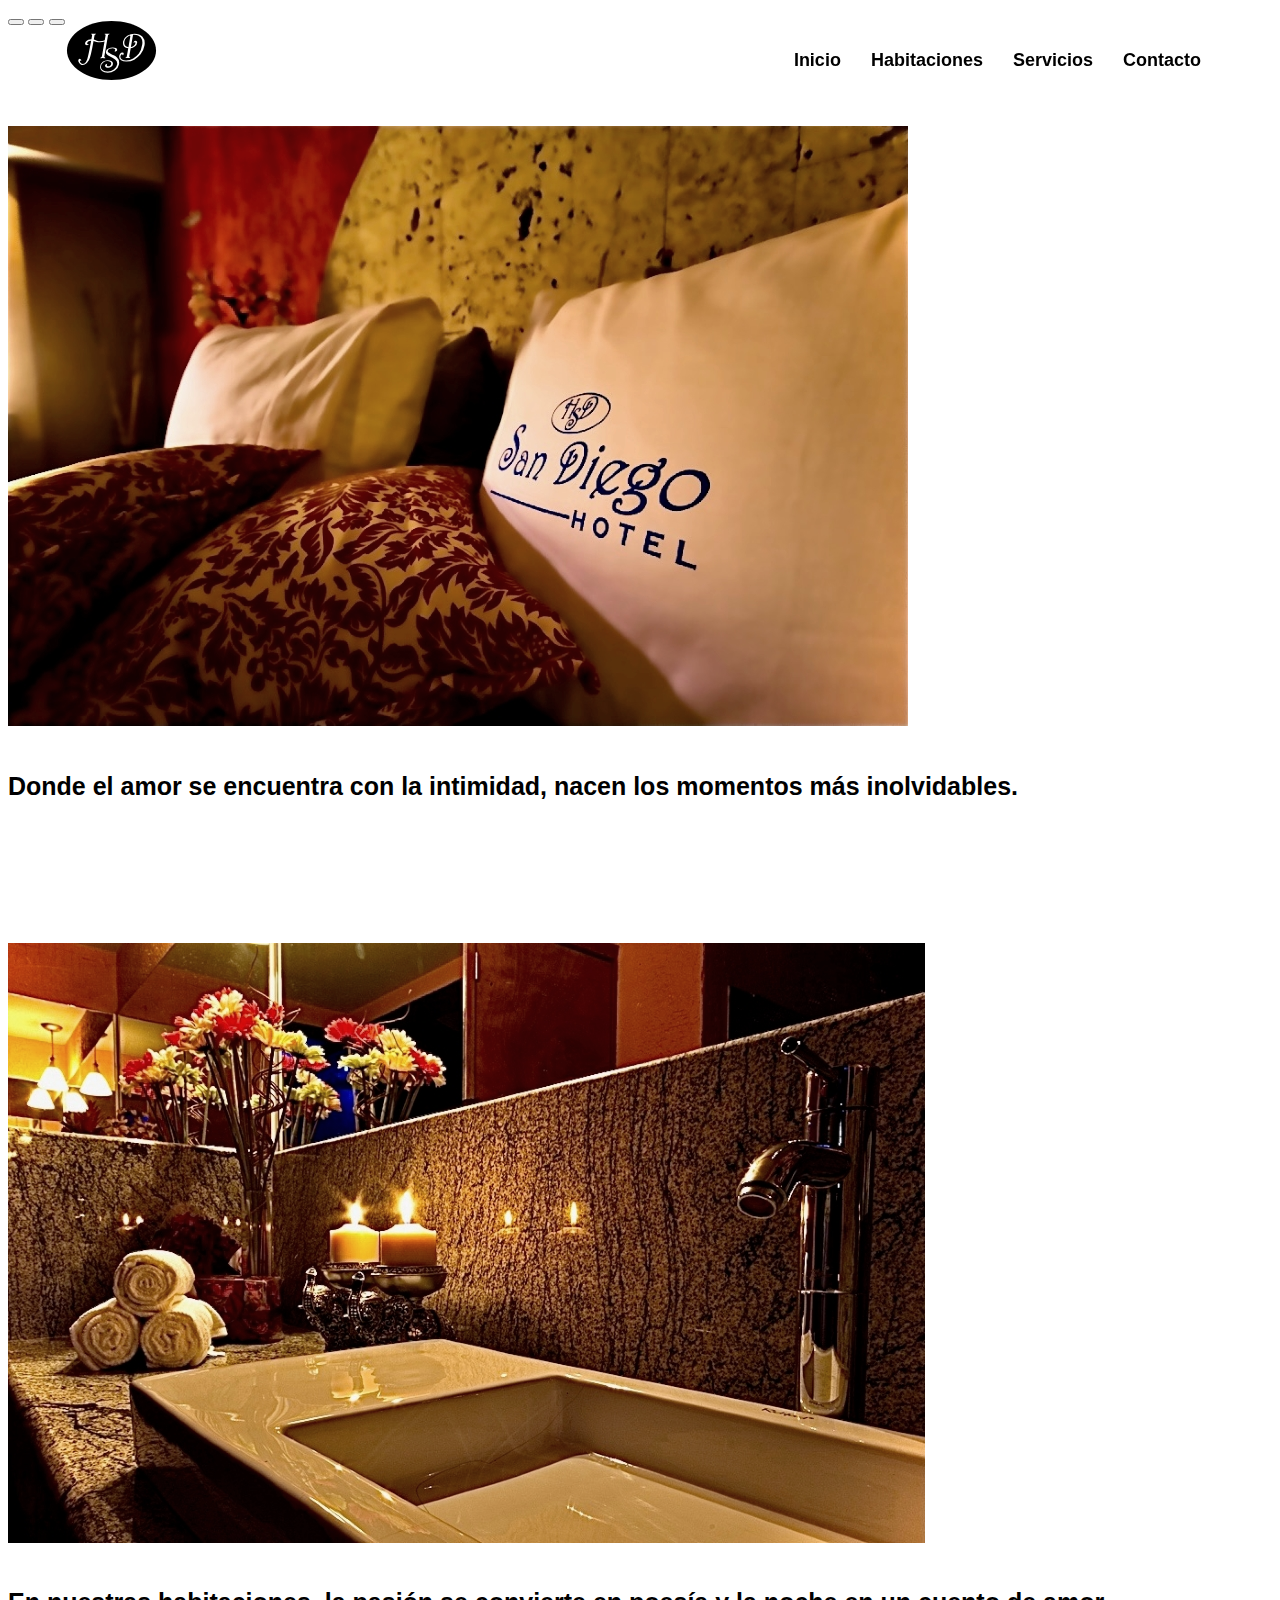
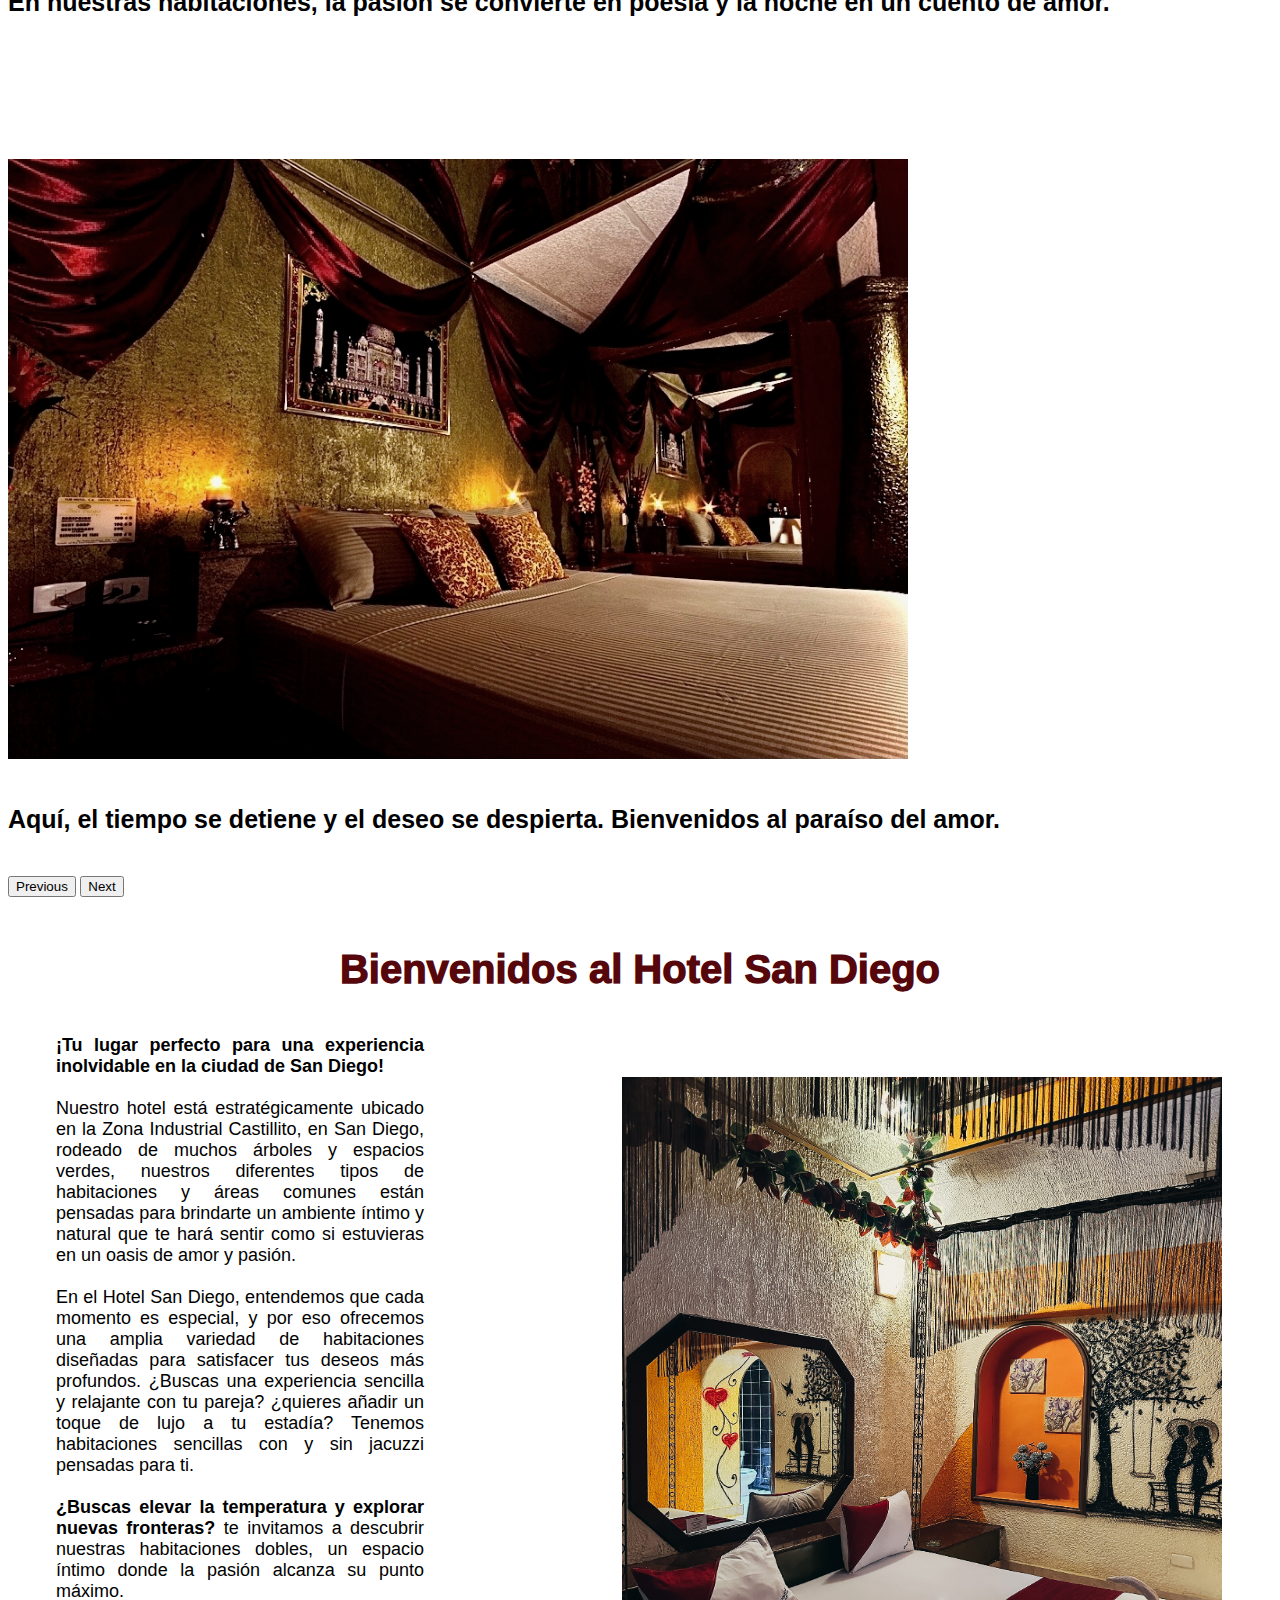
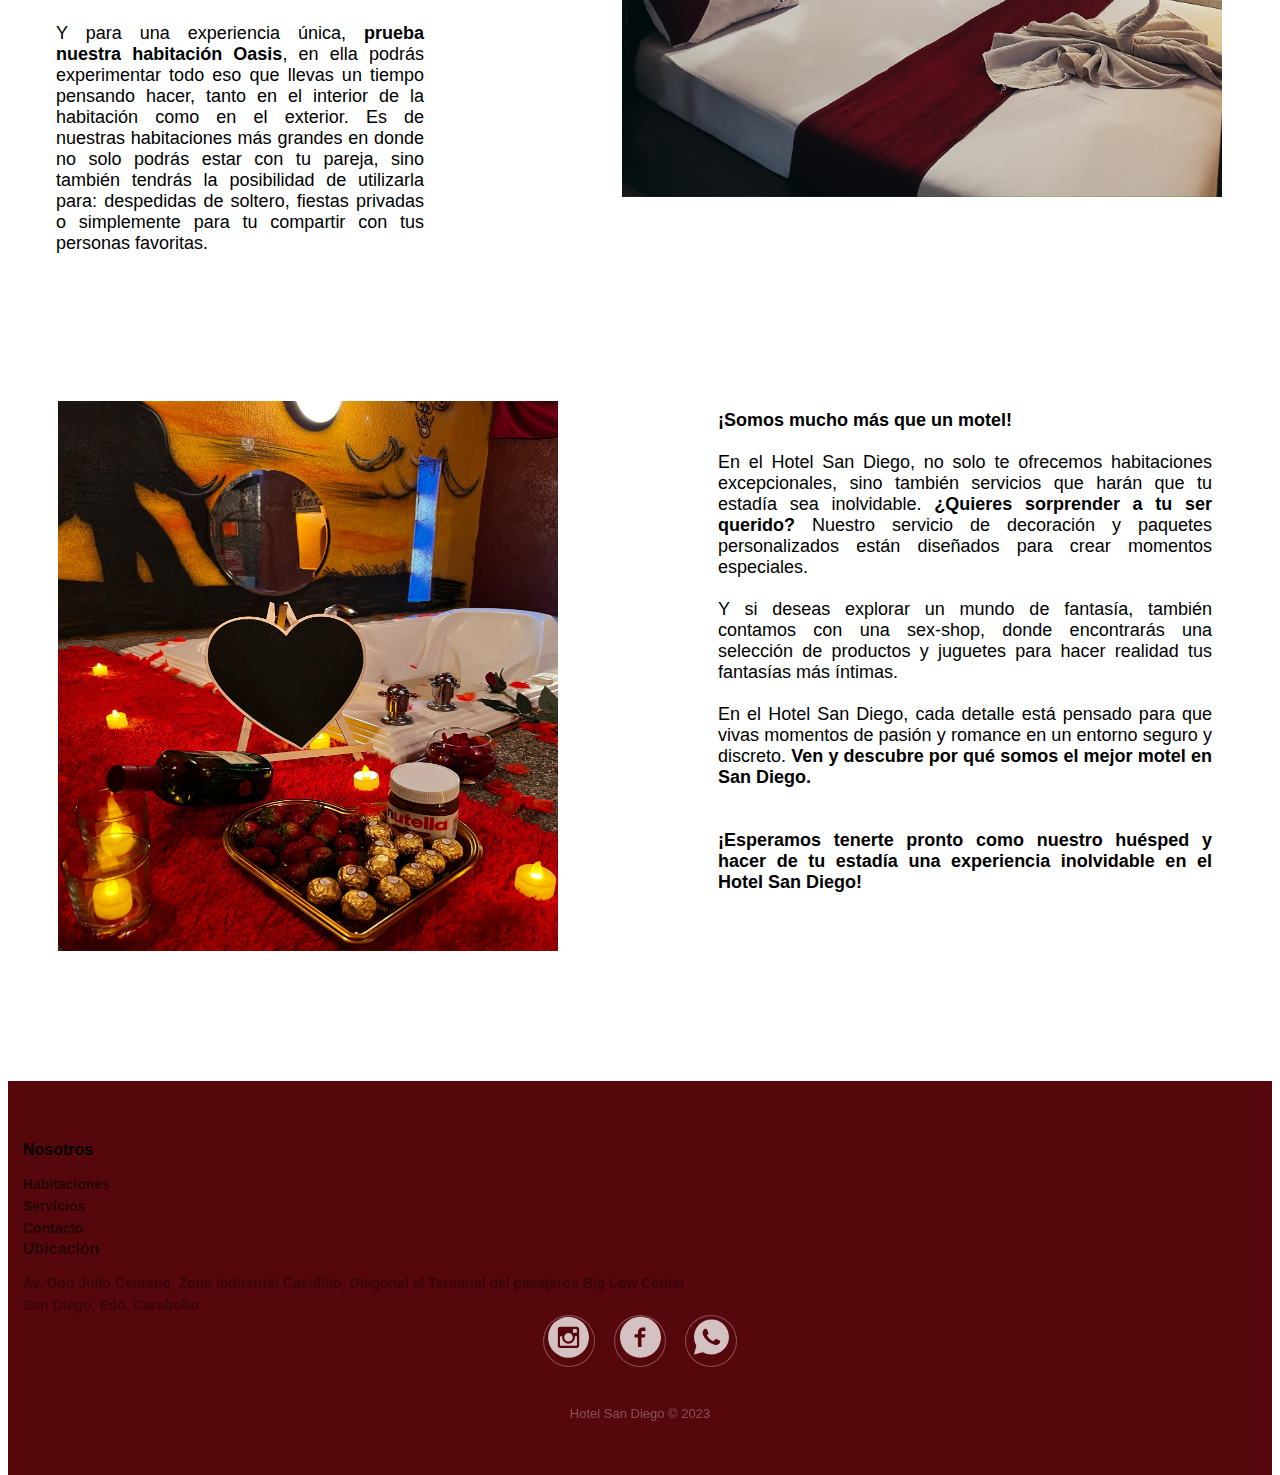
<file: index.html>
<!DOCTYPE html>
<html lang="es">
<head>
    <meta charset="UTF-8">
    <meta http-equiv="X-UA-Compatible" content="IE=edge">
    <meta name="viewport" content="width=device-width, initial-scale=1.0">
    <title>Hotel San Diego </title>
    <link rel="icon" href="Images/logo/hsd-icon.svg" type="image/png">
    <link rel="stylesheet" href="style.css">
    <link href="https://cdn.jsdelivr.net/npm/bootstrap@5.0.2/dist/css/bootstrap.min.css" rel="stylesheet" integrity="sha384-EVSTQN3/azprG1Anm3QDgpJLIm9Nao0Yz1ztcQTwFspd3yD65VohhpuuCOmLASjC" crossorigin="anonymous">

</head>


<body>
    <header id="header">
        <img src="Images/logo/hsd-icon.svg" class="logo">
        <ul class="menu">
            <li class="item" data-href="/Teclab_Project/index.html">Inicio</li>
            <li class="item" data-href="/Teclab_Project/menu-items/habs.html">Habitaciones</li>
            <li class="item" data-href="/Teclab_Project/menu-items/servicios.html">Servicios</li>
            <li class="item" data-href="/Teclab_Project/menu-items/contacto.html">Contacto</li>
        </ul>
    </header>
    <nav>
        <div id="carouselExampleCaptions" class="carousel slide">
            <div class="carousel-indicators">
              <button type="button" data-bs-target="#carouselExampleCaptions" data-bs-slide-to="0" class="active" aria-current="true" aria-label="Slide 1"></button>
              <button type="button" data-bs-target="#carouselExampleCaptions" data-bs-slide-to="1" aria-label="Slide 2"></button>
              <button type="button" data-bs-target="#carouselExampleCaptions" data-bs-slide-to="2" aria-label="Slide 3"></button>
            </div>
            <div class="carousel-inner">
              <div class="carousel-item active">
                <img src="Images/slides/slide-1.JPG" class="d-block w-100 mx-auto" alt="...">
                <div class="carousel-caption d-none d-md-block">
                  <h5>Donde el amor se encuentra con la intimidad, nacen los momentos más inolvidables.</h5>
                </div>
              </div>
              <div class="carousel-item">
                <img src="Images/slides/slide-2.JPG" class="d-block w-100 mx-auto" alt="...">
                <div class="carousel-caption d-none d-md-block">
                  <h5>En nuestras habitaciones, la pasión se convierte en poesía y la noche en un cuento de amor.</h5>
                </div>
              </div>
              <div class="carousel-item">
                <img src="Images/slides/slide-3.JPG" class="d-block w-100 mx-auto" alt="...">
                <div class="carousel-caption d-none d-md-block">
                  <h5>Aquí, el tiempo se detiene y el deseo se despierta. Bienvenidos al paraíso del amor.</h5>
                </div>
              </div>
            </div>
            <button class="carousel-control-prev" type="button" data-bs-target="#carouselExampleCaptions" data-bs-slide="prev">
              <span class="carousel-control-prev-icon" aria-hidden="true"></span>
              <span class="visually-hidden">Previous</span>
            </button>
            <button class="carousel-control-next" type="button" data-bs-target="#carouselExampleCaptions" data-bs-slide="next">
              <span class="carousel-control-next-icon" aria-hidden="true"></span>
              <span class="visually-hidden">Next</span>
            </button>
          </div>
    </nav>
    
    <section class="home-section">
        <h1>Bienvenidos al Hotel San Diego</h1>

        <div class="section-1"> 
          <div class="text-container-1">
            <p>
              <b>¡Tu lugar perfecto para una experiencia inolvidable en la ciudad de San Diego! </b><br><br>
              Nuestro hotel está estratégicamente ubicado en la Zona Industrial Castillito, en San Diego, rodeado de muchos árboles y espacios verdes, nuestros diferentes tipos de habitaciones y áreas comunes están pensadas para brindarte un ambiente íntimo y natural que te hará sentir como si estuvieras en un oasis de amor y pasión. <br><br>
              En el Hotel San Diego, entendemos que cada momento es especial, y por eso ofrecemos una amplia variedad de habitaciones diseñadas para satisfacer tus deseos más profundos. ¿Buscas una experiencia sencilla y relajante con tu pareja? ¿quieres añadir un toque de lujo a tu estadía? Tenemos habitaciones sencillas con y sin jacuzzi pensadas para ti. <br><br>
              <b>¿Buscas elevar la temperatura y explorar nuevas fronteras?</b> te invitamos a descubrir nuestras habitaciones dobles, un espacio íntimo donde la pasión alcanza su punto máximo. <br><br>
              Y para una experiencia única, <b>prueba nuestra habitación  Oasis</b>, en ella podrás experimentar todo eso que llevas un tiempo pensando hacer, tanto en el interior de la habitación como en el exterior. Es de nuestras habitaciones más grandes en donde no solo podrás estar con tu pareja, sino también tendrás la posibilidad de utilizarla para: despedidas de soltero, fiestas privadas o simplemente para tu compartir con tus personas favoritas.
            </p>
          </div>
          <div class="image-container-1">
            <img src="Images/home/home (1).JPG">
          </div>
        </div>

        <div class="section-2"> 
          <div class="image-container-2">
            <img src="Images/home/home (2).JPG">
          </div>
          <div class="text-container-2">
            <p>
              <b>¡Somos mucho más que un motel!</b><br><br>
              En el Hotel San Diego, no solo te ofrecemos habitaciones excepcionales, sino también servicios que harán que tu estadía sea inolvidable. <b>¿Quieres sorprender a tu ser querido?</b> Nuestro servicio de decoración y paquetes personalizados están diseñados para crear momentos especiales. <br><br>
              Y si deseas explorar un mundo de fantasía, también contamos con una sex-shop, donde encontrarás una selección de productos y juguetes para hacer realidad tus fantasías más íntimas. <br><br>
              En el Hotel San Diego, cada detalle está pensado para que vivas momentos de pasión y romance en un entorno seguro y discreto. <b>Ven y descubre por qué somos el mejor motel en San Diego.</b> <br><br><br>
            <b>¡Esperamos tenerte pronto como nuestro huésped y hacer de tu estadía una experiencia inolvidable en el Hotel San Diego!</b>
            </p>
          </div>
        </div>

    </section>

  <div class="footer-dark">
    <footer>
          <div class="container">
              <div class="row">
                  <div class="col-sm-6 col-md-4 item">
                    <h3>Nosotros</h3>
                    <ul>
                        <li><a href="/Teclab_Project/menu-items/habs.html">Habitaciones</a></li>
                        <li><a href="/Teclab_Project/menu-items/servicios.html">Servicios</a></li>
                        <li><a href="/Teclab_Project/menu-items/contacto.html">Contacto</a></li>
                    </ul>
                  </div>
                  <div class="col-sm-6 col-md-4 item">
                      <a href="/Teclab_Project/menu-items/contacto.html"> 
                        <h3>Ubicación</h3>
                        <p>
                          Av. Don Julio Centeno, Zona Industrial Castillito, 
                          Diagonal al Terminal del pasajeros Big Low Center <br> 
                          San Diego, Edo. Carabobo
                        </p>
                      </a>

                  </div>
                  <div class="col item social">
                    <a href="https://www.instagram.com/motelsandiego/"><svg xmlns="http://www.w3.org/2000/svg" width="49" height="49" viewBox="0 0 20 23"><path fill="currentColor" d="M13 10a3 3 0 1 1-6 0c0-.171.018-.338.049-.5H6v3.997c0 .278.225.503.503.503h6.995a.503.503 0 0 0 .502-.503V9.5h-1.049c.031.162.049.329.049.5zm-3 2a2 2 0 1 0-.001-4.001A2 2 0 0 0 10 12zm2.4-4.1h1.199a.301.301 0 0 0 .301-.3V6.401a.301.301 0 0 0-.301-.301H12.4a.301.301 0 0 0-.301.301V7.6c.001.165.136.3.301.3zM10 .4A9.6 9.6 0 0 0 .4 10a9.6 9.6 0 0 0 9.6 9.6a9.6 9.6 0 0 0 9.6-9.6A9.6 9.6 0 0 0 10 .4zm5 13.489C15 14.5 14.5 15 13.889 15H6.111C5.5 15 5 14.5 5 13.889V6.111C5 5.5 5.5 5 6.111 5h7.778C14.5 5 15 5.5 15 6.111v7.778z"/></svg></a>
                    <a href="https://www.facebook.com/motelsandiego/"><svg xmlns="http://www.w3.org/2000/svg" width="49" height="49" viewBox="0 0 20 23"><path fill="currentColor" d="M10 .4C4.698.4.4 4.698.4 10s4.298 9.6 9.6 9.6s9.6-4.298 9.6-9.6S15.302.4 10 .4zm2.274 6.634h-1.443c-.171 0-.361.225-.361.524V8.6h1.805l-.273 1.486H10.47v4.461H8.767v-4.461H7.222V8.6h1.545v-.874c0-1.254.87-2.273 2.064-2.273h1.443v1.581z"/></svg></a>
                    <a href="https://wa.me/584120332888"><svg xmlns="http://www.w3.org/2000/svg" width="49" height="49" viewBox="0 0 24 28"><path fill="currentColor" d="M12.001 2c5.523 0 10 4.477 10 10s-4.477 10-10 10a9.954 9.954 0 0 1-5.03-1.355L2.005 22l1.352-4.968A9.953 9.953 0 0 1 2.001 12c0-5.523 4.477-10 10-10ZM8.593 7.3l-.2.008a.961.961 0 0 0-.372.1a1.293 1.293 0 0 0-.294.228c-.12.113-.188.211-.261.306A2.73 2.73 0 0 0 6.9 9.62c.002.49.13.967.33 1.413c.409.902 1.082 1.857 1.97 2.742c.214.213.424.427.65.626a9.448 9.448 0 0 0 3.84 2.046l.568.087c.185.01.37-.004.556-.013a1.99 1.99 0 0 0 .833-.231a4.83 4.83 0 0 0 .383-.22s.043-.028.125-.09c.135-.1.218-.171.33-.288c.083-.086.155-.187.21-.302c.078-.163.156-.474.188-.733c.024-.198.017-.306.014-.373c-.004-.107-.093-.218-.19-.265l-.582-.261s-.87-.379-1.402-.621a.497.497 0 0 0-.176-.041a.482.482 0 0 0-.378.127c-.005-.002-.072.055-.795.931a.35.35 0 0 1-.368.13a1.43 1.43 0 0 1-.191-.066c-.124-.052-.167-.072-.252-.108a6.025 6.025 0 0 1-1.575-1.003c-.126-.11-.243-.23-.363-.346a6.297 6.297 0 0 1-1.02-1.268l-.059-.095a.923.923 0 0 1-.102-.205c-.038-.147.061-.265.061-.265s.243-.266.356-.41c.11-.14.203-.276.263-.373c.118-.19.155-.385.093-.536c-.28-.684-.57-1.365-.868-2.041c-.059-.134-.234-.23-.393-.249c-.054-.006-.108-.012-.162-.016a3.385 3.385 0 0 0-.403.004l.201-.008Z"/></svg></a>
                  </div>
              </div>
              <p class="copyright">Hotel San Diego © 2023</p>
          </div>
    </footer>
</div>


    <script src="script.js"></script>
    <script src="https://cdn.jsdelivr.net/npm/bootstrap@5.0.2/dist/js/bootstrap.bundle.min.js" integrity="sha384-MrcW6ZMFYlzcLA8Nl+NtUVF0sA7MsXsP1UyJoMp4YLEuNSfAP+JcXn/tWtIaxVXM" crossorigin="anonymous"></script>

</body>
</html>
</file>
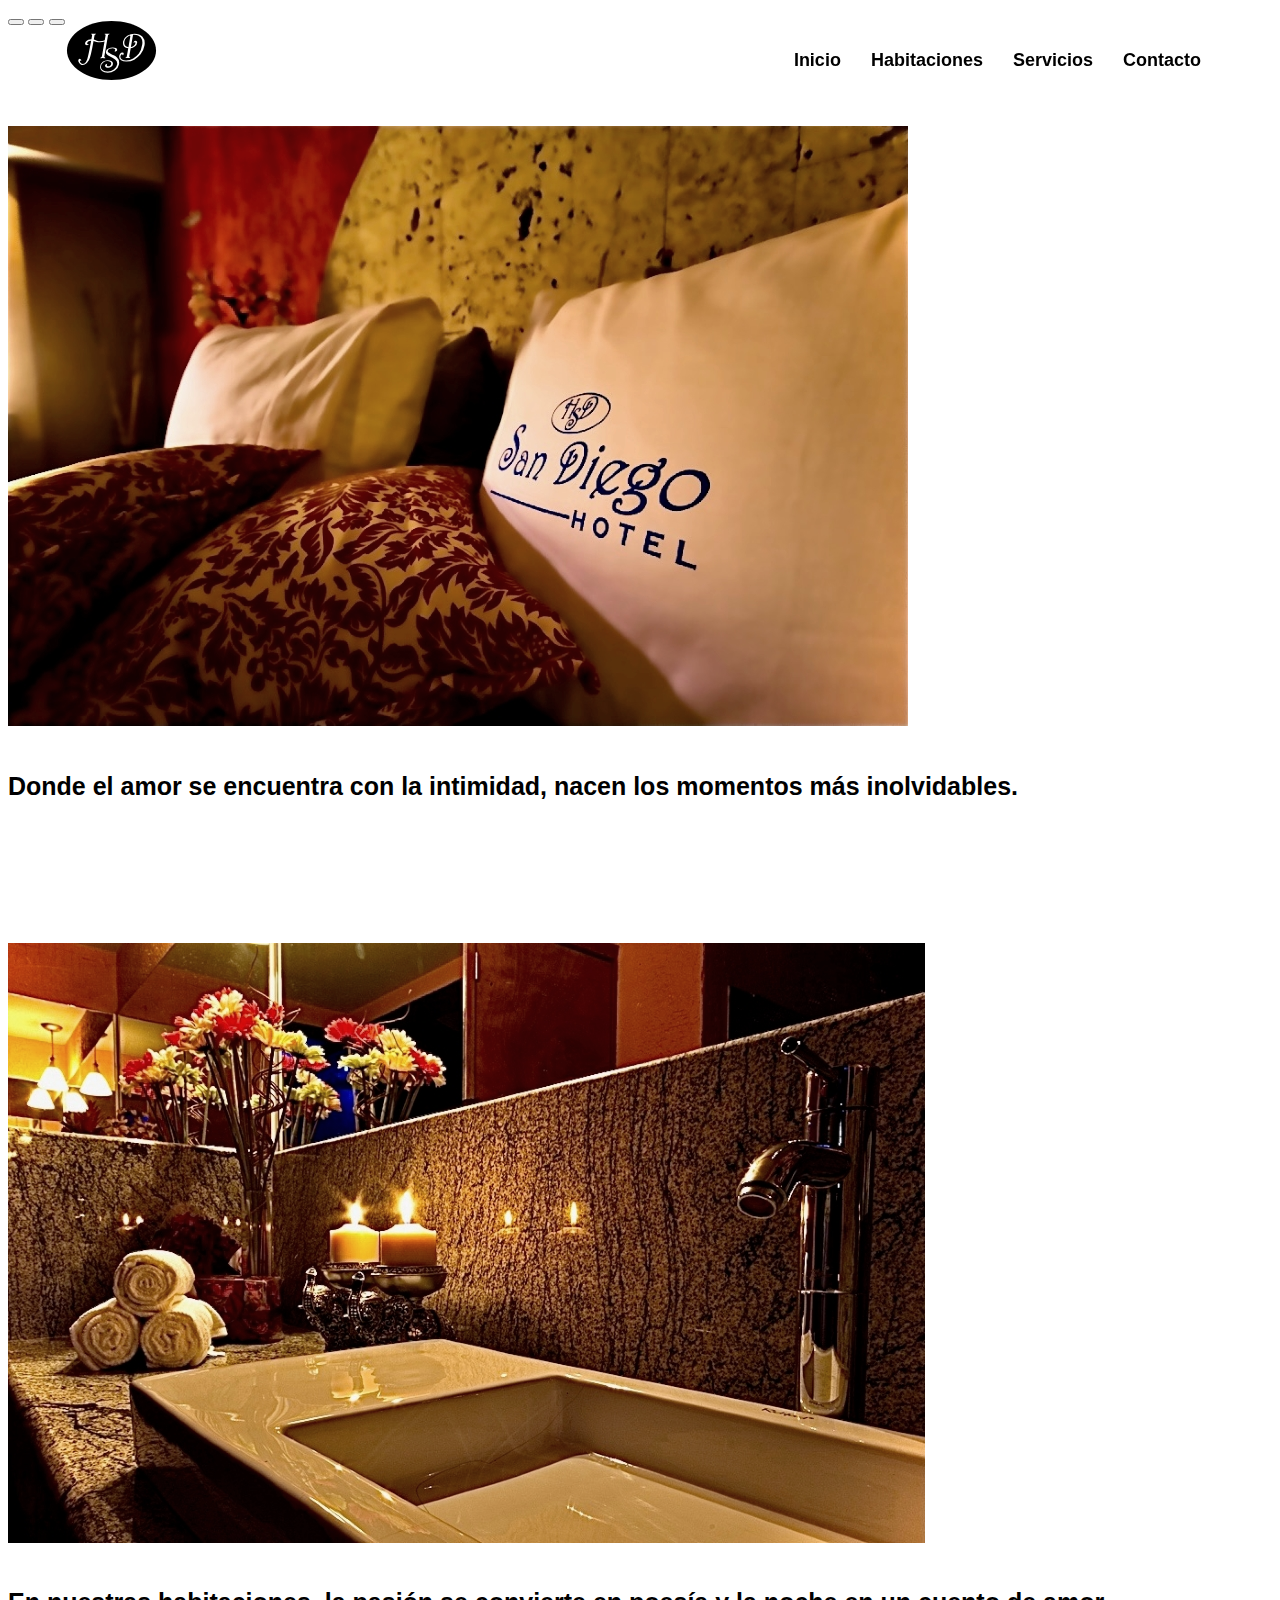
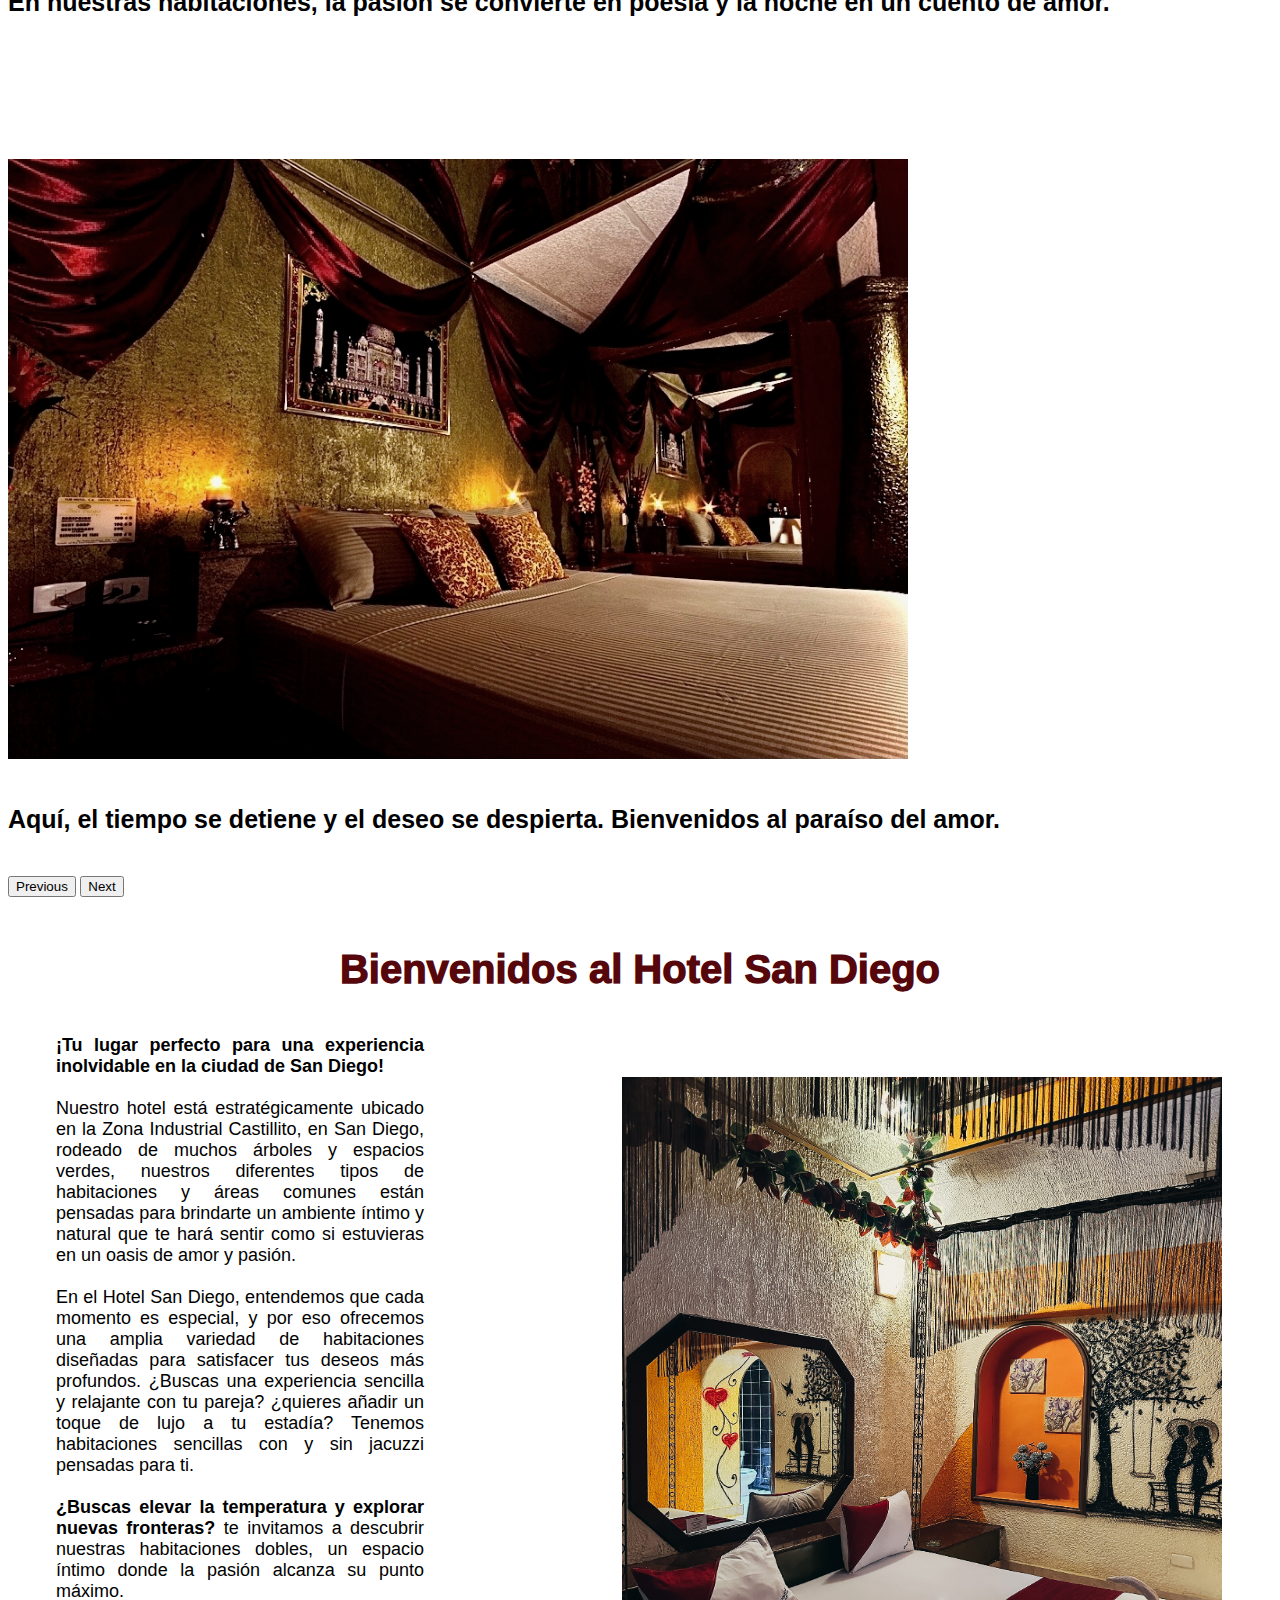
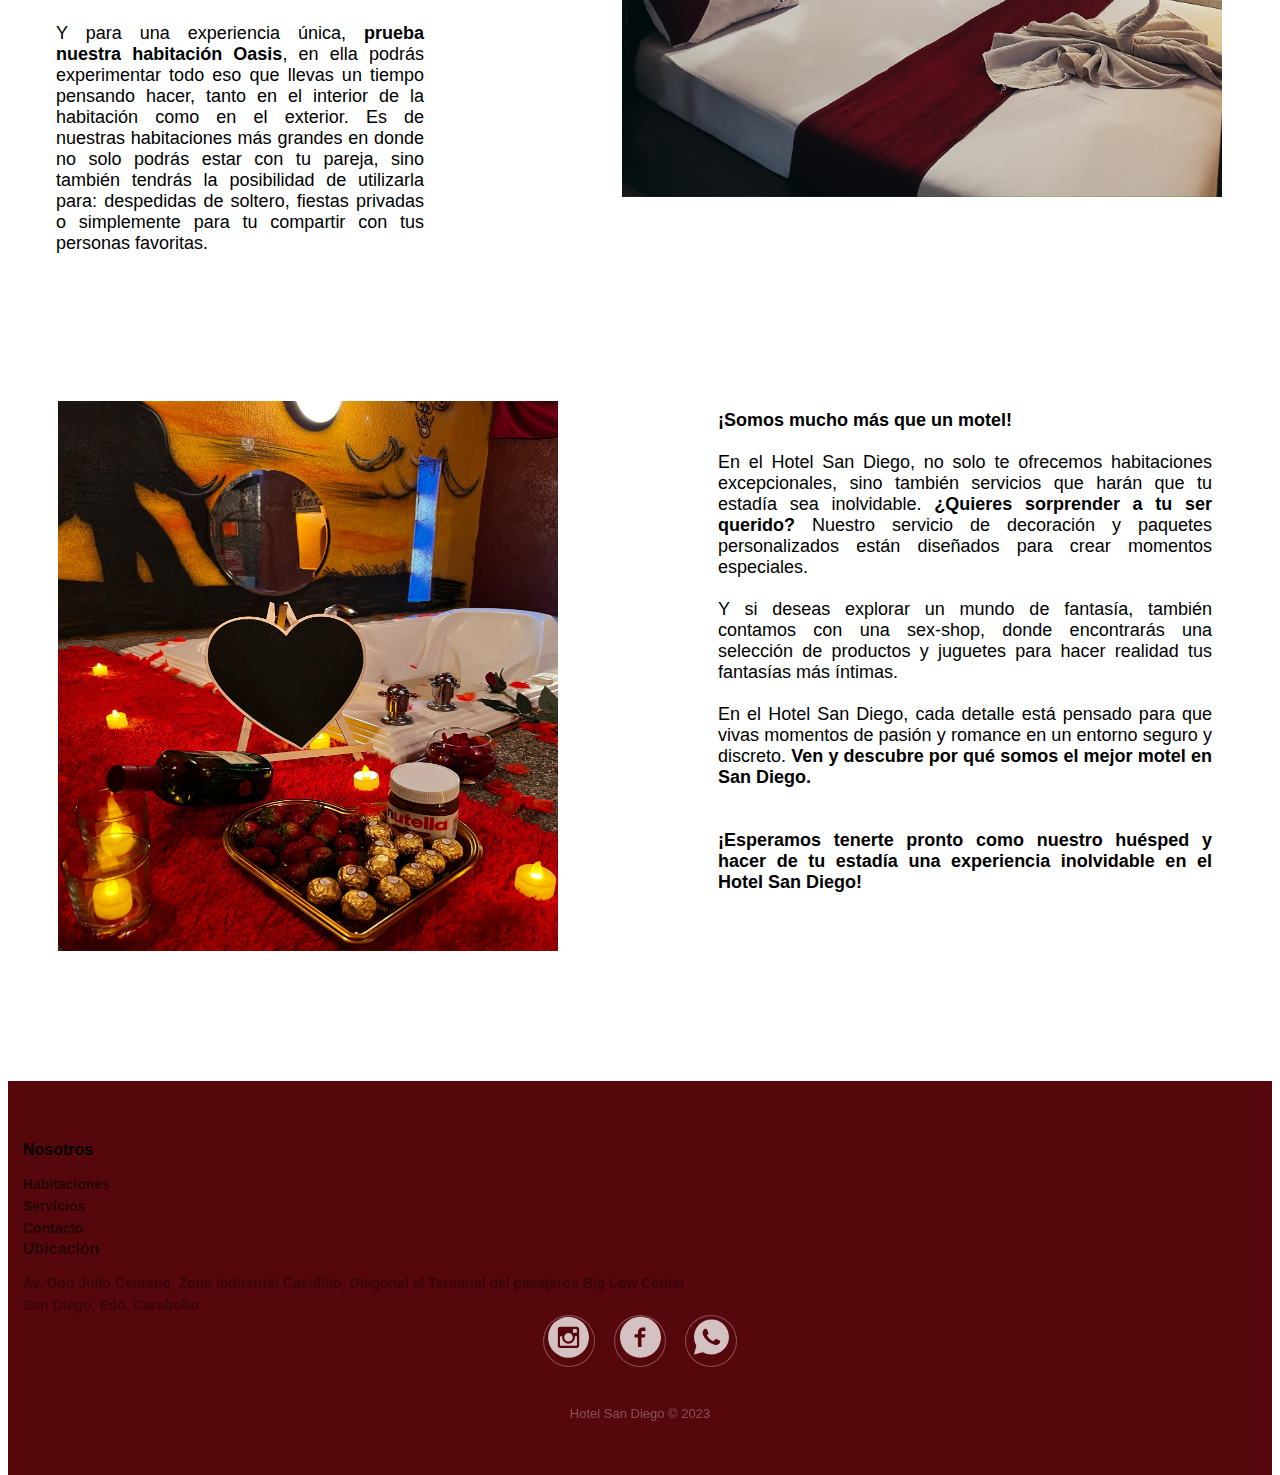
<file: home.html>
<!DOCTYPE html>
<html lang="es">
<head>
    <meta charset="UTF-8">
    <meta http-equiv="X-UA-Compatible" content="IE=edge">
    <meta name="viewport" content="width=device-width, initial-scale=1.0">
    <title>Hotel San Diego </title>
    <link rel="icon" href="Images/logo/hsd-icon.svg" type="image/png">
    <link rel="stylesheet" href="style.css">
    <link href="https://cdn.jsdelivr.net/npm/bootstrap@5.0.2/dist/css/bootstrap.min.css" rel="stylesheet" integrity="sha384-EVSTQN3/azprG1Anm3QDgpJLIm9Nao0Yz1ztcQTwFspd3yD65VohhpuuCOmLASjC" crossorigin="anonymous">

</head>


<body>
    <header id="header">
        <img src="Images/logo/hsd-icon.svg" class="logo">
        <ul class="menu">
            <li class="item" data-href="/Teclab_Project/home.html">Inicio</li>
            <li class="item" data-href="/Teclab_Project/menu-items/habs.html">Habitaciones</li>
            <li class="item" data-href="/Teclab_Project/menu-items/servicios.html">Servicios</li>
            <li class="item" data-href="/Teclab_Project/menu-items/contacto.html">Contacto</li>
        </ul>
    </header>
    <nav>
        <div id="carouselExampleCaptions" class="carousel slide">
            <div class="carousel-indicators">
              <button type="button" data-bs-target="#carouselExampleCaptions" data-bs-slide-to="0" class="active" aria-current="true" aria-label="Slide 1"></button>
              <button type="button" data-bs-target="#carouselExampleCaptions" data-bs-slide-to="1" aria-label="Slide 2"></button>
              <button type="button" data-bs-target="#carouselExampleCaptions" data-bs-slide-to="2" aria-label="Slide 3"></button>
            </div>
            <div class="carousel-inner">
              <div class="carousel-item active">
                <img src="Images/slides/slide-1.JPG" class="d-block w-100 mx-auto" alt="...">
                <div class="carousel-caption d-none d-md-block">
                  <h5>Donde el amor se encuentra con la intimidad, nacen los momentos más inolvidables.</h5>
                </div>
              </div>
              <div class="carousel-item">
                <img src="Images/slides/slide-2.JPG" class="d-block w-100 mx-auto" alt="...">
                <div class="carousel-caption d-none d-md-block">
                  <h5>En nuestras habitaciones, la pasión se convierte en poesía y la noche en un cuento de amor.</h5>
                </div>
              </div>
              <div class="carousel-item">
                <img src="Images/slides/slide-3.JPG" class="d-block w-100 mx-auto" alt="...">
                <div class="carousel-caption d-none d-md-block">
                  <h5>Aquí, el tiempo se detiene y el deseo se despierta. Bienvenidos al paraíso del amor.</h5>
                </div>
              </div>
            </div>
            <button class="carousel-control-prev" type="button" data-bs-target="#carouselExampleCaptions" data-bs-slide="prev">
              <span class="carousel-control-prev-icon" aria-hidden="true"></span>
              <span class="visually-hidden">Previous</span>
            </button>
            <button class="carousel-control-next" type="button" data-bs-target="#carouselExampleCaptions" data-bs-slide="next">
              <span class="carousel-control-next-icon" aria-hidden="true"></span>
              <span class="visually-hidden">Next</span>
            </button>
          </div>
    </nav>
    
    <section class="home-section">
        <h1>Bienvenidos al Hotel San Diego</h1>

        <div class="section-1"> 
          <div class="text-container-1">
            <p>
              <b>¡Tu lugar perfecto para una experiencia inolvidable en la ciudad de San Diego! </b><br><br>
              Nuestro hotel está estratégicamente ubicado en la Zona Industrial Castillito, en San Diego, rodeado de muchos árboles y espacios verdes, nuestros diferentes tipos de habitaciones y áreas comunes están pensadas para brindarte un ambiente íntimo y natural que te hará sentir como si estuvieras en un oasis de amor y pasión. <br><br>
              En el Hotel San Diego, entendemos que cada momento es especial, y por eso ofrecemos una amplia variedad de habitaciones diseñadas para satisfacer tus deseos más profundos. ¿Buscas una experiencia sencilla y relajante con tu pareja? ¿quieres añadir un toque de lujo a tu estadía? Tenemos habitaciones sencillas con y sin jacuzzi pensadas para ti. <br><br>
              <b>¿Buscas elevar la temperatura y explorar nuevas fronteras?</b> te invitamos a descubrir nuestras habitaciones dobles, un espacio íntimo donde la pasión alcanza su punto máximo. <br><br>
              Y para una experiencia única, <b>prueba nuestra habitación  Oasis</b>, en ella podrás experimentar todo eso que llevas un tiempo pensando hacer, tanto en el interior de la habitación como en el exterior. Es de nuestras habitaciones más grandes en donde no solo podrás estar con tu pareja, sino también tendrás la posibilidad de utilizarla para: despedidas de soltero, fiestas privadas o simplemente para tu compartir con tus personas favoritas.
            </p>
          </div>
          <div class="image-container-1">
            <img src="Images/home/home (1).JPG">
          </div>
        </div>

        <div class="section-2"> 
          <div class="image-container-2">
            <img src="Images/home/home (2).JPG">
          </div>
          <div class="text-container-2">
            <p>
              <b>¡Somos mucho más que un motel!</b><br><br>
              En el Hotel San Diego, no solo te ofrecemos habitaciones excepcionales, sino también servicios que harán que tu estadía sea inolvidable. <b>¿Quieres sorprender a tu ser querido?</b> Nuestro servicio de decoración y paquetes personalizados están diseñados para crear momentos especiales. <br><br>
              Y si deseas explorar un mundo de fantasía, también contamos con una sex-shop, donde encontrarás una selección de productos y juguetes para hacer realidad tus fantasías más íntimas. <br><br>
              En el Hotel San Diego, cada detalle está pensado para que vivas momentos de pasión y romance en un entorno seguro y discreto. <b>Ven y descubre por qué somos el mejor motel en San Diego.</b> <br><br><br>
            <b>¡Esperamos tenerte pronto como nuestro huésped y hacer de tu estadía una experiencia inolvidable en el Hotel San Diego!</b>
            </p>
          </div>
        </div>

    </section>

  <div class="footer-dark">
    <footer>
          <div class="container">
              <div class="row">
                  <div class="col-sm-6 col-md-4 item">
                    <h3>Nosotros</h3>
                    <ul>
                        <li><a href="/Teclab_Project/menu-items/habs.html">Habitaciones</a></li>
                        <li><a href="/Teclab_Project/menu-items/servicios.html">Servicios</a></li>
                        <li><a href="/Teclab_Project/menu-items/contacto.html">Contacto</a></li>
                    </ul>
                  </div>
                  <div class="col-sm-6 col-md-4 item">
                      <a href="/Teclab_Project/menu-items/contacto.html"> 
                        <h3>Ubicación</h3>
                        <p>
                          Av. Don Julio Centeno, Zona Industrial Castillito, 
                          Diagonal al Terminal del pasajeros Big Low Center <br> 
                          San Diego, Edo. Carabobo
                        </p>
                      </a>

                  </div>
                  <div class="col item social">
                    <a href="https://www.instagram.com/motelsandiego/"><svg xmlns="http://www.w3.org/2000/svg" width="49" height="49" viewBox="0 0 20 23"><path fill="currentColor" d="M13 10a3 3 0 1 1-6 0c0-.171.018-.338.049-.5H6v3.997c0 .278.225.503.503.503h6.995a.503.503 0 0 0 .502-.503V9.5h-1.049c.031.162.049.329.049.5zm-3 2a2 2 0 1 0-.001-4.001A2 2 0 0 0 10 12zm2.4-4.1h1.199a.301.301 0 0 0 .301-.3V6.401a.301.301 0 0 0-.301-.301H12.4a.301.301 0 0 0-.301.301V7.6c.001.165.136.3.301.3zM10 .4A9.6 9.6 0 0 0 .4 10a9.6 9.6 0 0 0 9.6 9.6a9.6 9.6 0 0 0 9.6-9.6A9.6 9.6 0 0 0 10 .4zm5 13.489C15 14.5 14.5 15 13.889 15H6.111C5.5 15 5 14.5 5 13.889V6.111C5 5.5 5.5 5 6.111 5h7.778C14.5 5 15 5.5 15 6.111v7.778z"/></svg></a>
                    <a href="https://www.facebook.com/motelsandiego/"><svg xmlns="http://www.w3.org/2000/svg" width="49" height="49" viewBox="0 0 20 23"><path fill="currentColor" d="M10 .4C4.698.4.4 4.698.4 10s4.298 9.6 9.6 9.6s9.6-4.298 9.6-9.6S15.302.4 10 .4zm2.274 6.634h-1.443c-.171 0-.361.225-.361.524V8.6h1.805l-.273 1.486H10.47v4.461H8.767v-4.461H7.222V8.6h1.545v-.874c0-1.254.87-2.273 2.064-2.273h1.443v1.581z"/></svg></a>
                    <a href="https://wa.me/584120332888"><svg xmlns="http://www.w3.org/2000/svg" width="49" height="49" viewBox="0 0 24 28"><path fill="currentColor" d="M12.001 2c5.523 0 10 4.477 10 10s-4.477 10-10 10a9.954 9.954 0 0 1-5.03-1.355L2.005 22l1.352-4.968A9.953 9.953 0 0 1 2.001 12c0-5.523 4.477-10 10-10ZM8.593 7.3l-.2.008a.961.961 0 0 0-.372.1a1.293 1.293 0 0 0-.294.228c-.12.113-.188.211-.261.306A2.73 2.73 0 0 0 6.9 9.62c.002.49.13.967.33 1.413c.409.902 1.082 1.857 1.97 2.742c.214.213.424.427.65.626a9.448 9.448 0 0 0 3.84 2.046l.568.087c.185.01.37-.004.556-.013a1.99 1.99 0 0 0 .833-.231a4.83 4.83 0 0 0 .383-.22s.043-.028.125-.09c.135-.1.218-.171.33-.288c.083-.086.155-.187.21-.302c.078-.163.156-.474.188-.733c.024-.198.017-.306.014-.373c-.004-.107-.093-.218-.19-.265l-.582-.261s-.87-.379-1.402-.621a.497.497 0 0 0-.176-.041a.482.482 0 0 0-.378.127c-.005-.002-.072.055-.795.931a.35.35 0 0 1-.368.13a1.43 1.43 0 0 1-.191-.066c-.124-.052-.167-.072-.252-.108a6.025 6.025 0 0 1-1.575-1.003c-.126-.11-.243-.23-.363-.346a6.297 6.297 0 0 1-1.02-1.268l-.059-.095a.923.923 0 0 1-.102-.205c-.038-.147.061-.265.061-.265s.243-.266.356-.41c.11-.14.203-.276.263-.373c.118-.19.155-.385.093-.536c-.28-.684-.57-1.365-.868-2.041c-.059-.134-.234-.23-.393-.249c-.054-.006-.108-.012-.162-.016a3.385 3.385 0 0 0-.403.004l.201-.008Z"/></svg></a>
                  </div>
              </div>
              <p class="copyright">Hotel San Diego © 2023</p>
          </div>
    </footer>
</div>


    <script src="script.js"></script>
    <script src="https://cdn.jsdelivr.net/npm/bootstrap@5.0.2/dist/js/bootstrap.bundle.min.js" integrity="sha384-MrcW6ZMFYlzcLA8Nl+NtUVF0sA7MsXsP1UyJoMp4YLEuNSfAP+JcXn/tWtIaxVXM" crossorigin="anonymous"></script>

</body>
</html>
</file>
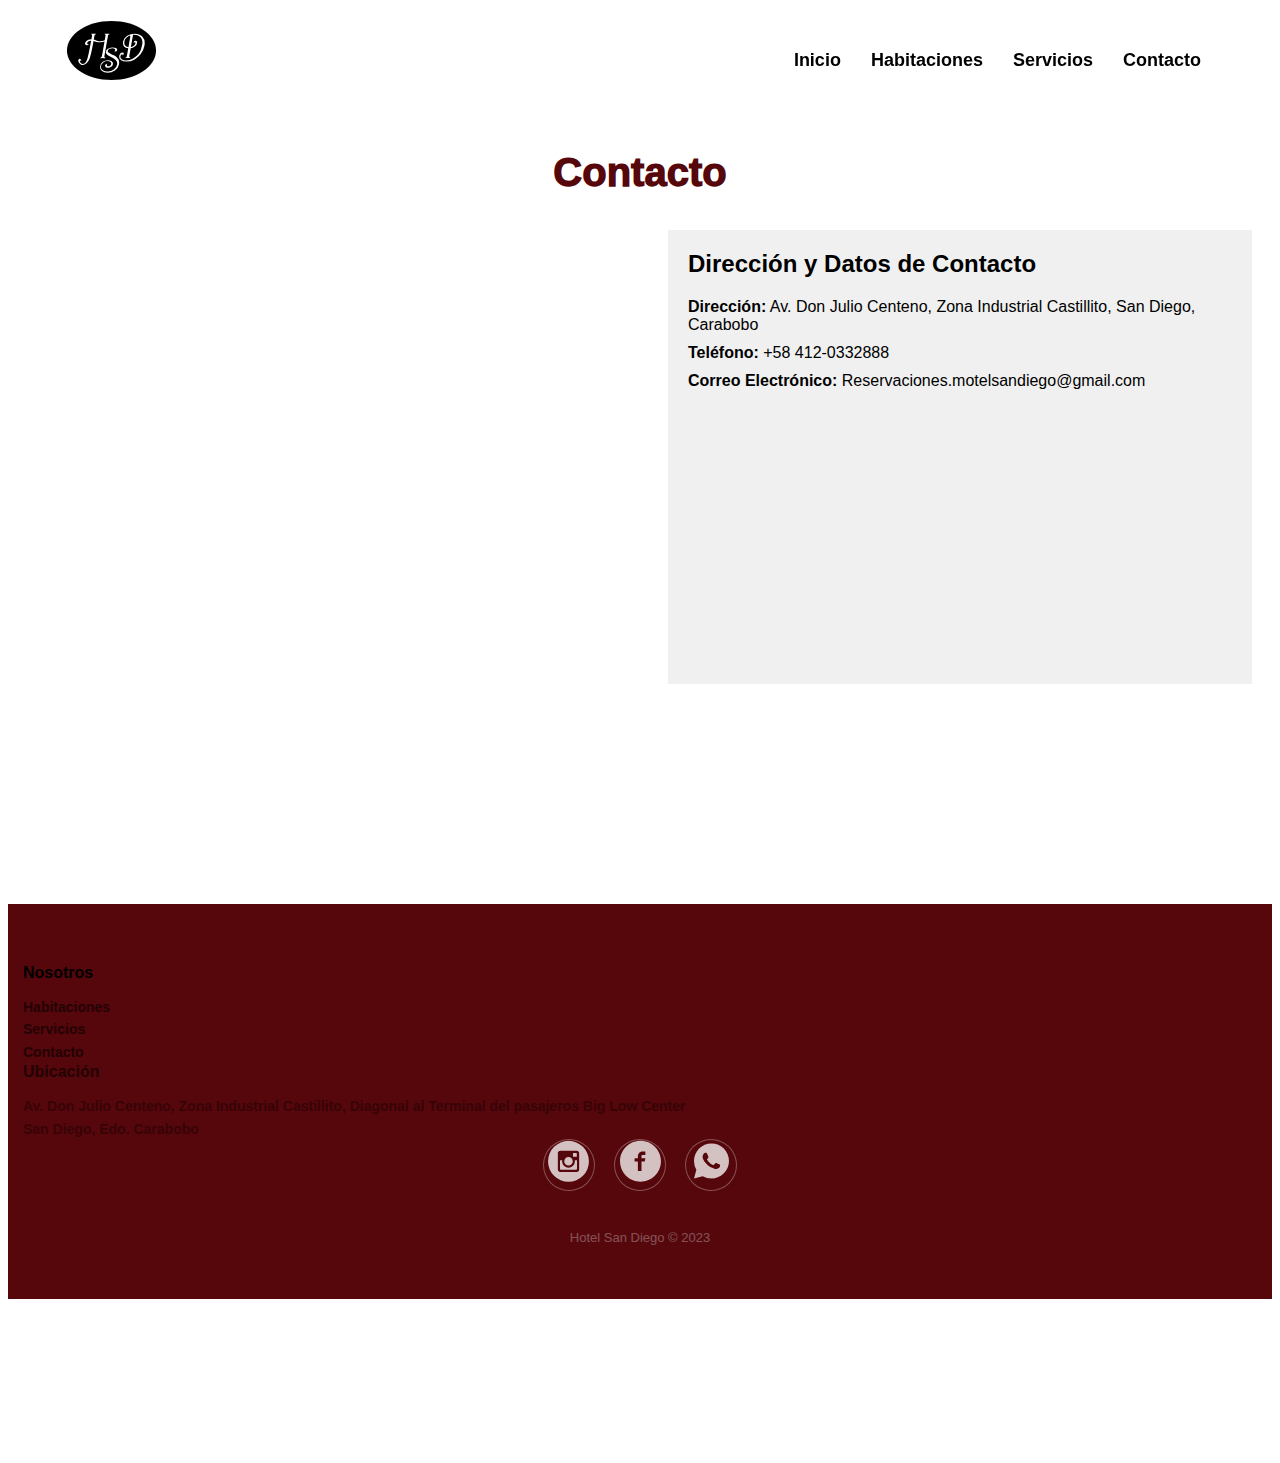
<file: menu-items/contacto.html>
<!DOCTYPE html>
<html lang="es">
<head>
    <meta charset="UTF-8">
    <meta http-equiv="X-UA-Compatible" content="IE=edge">
    <meta name="viewport" content="width=device-width, initial-scale=1.0">
    <title>Hotel San Diego </title>
    <link rel="icon" href="../Images/logo/hsd-icon.svg" type="image/png">
    <link rel="stylesheet" href="contacto.css">
    <link href="https://cdn.jsdelivr.net/npm/bootstrap@5.0.2/dist/css/bootstrap.min.css" rel="stylesheet" integrity="sha384-EVSTQN3/azprG1Anm3QDgpJLIm9Nao0Yz1ztcQTwFspd3yD65VohhpuuCOmLASjC" crossorigin="anonymous">

</head>

<body>
    <header id="header">
        <img src="../Images/logo/hsd-icon.svg" class="logo">
        <ul class="menu">
            <li class="item" data-href="/Teclab_Project/index.html">Inicio</li>
            <li class="item" data-href="/Teclab_Project/menu-items/habs.html">Habitaciones</li>
            <li class="item" data-href="/Teclab_Project/menu-items/servicios.html">Servicios</li>
            <li class="item" data-href="/Teclab_Project/menu-items/contacto.html">Contacto</li>
        </ul>
    </header>

    <main class="contact-section">
        <h1>Contacto</h1>
        <container class="container-map">
            <section class="map">
                <iframe src="https://www.google.com/maps/embed?pb=!1m18!1m12!1m3!1d3926.8661189267664!2d-67.97202959702064!3d10.191526138257343!2m3!1f0!2f0!3f0!3m2!1i1024!2i768!4f13.1!3m3!1m2!1s0x8e8067f407d9986f%3A0x2e6ee5e4c79665b6!2sMotel%20San%20Diego!5e0!3m2!1sen!2sus!4v1696005844815!5m2!1sen!2sus" width="600" height="450" style="border:0;" allowfullscreen="" loading="lazy" referrerpolicy="no-referrer-when-downgrade"></iframe>
            </section>
    
            <section class="contact-info">
                <h2>Dirección y Datos de Contacto</h2>
                <p><strong>Dirección:</strong> Av. Don Julio Centeno, Zona Industrial Castillito, San Diego, Carabobo</p>
                <p><strong>Teléfono:</strong> +58 412-0332888</p>
                <p><strong>Correo Electrónico:</strong> Reservaciones.motelsandiego@gmail.com</p>
            </section>
        </container>
    </main>   

    <div class="footer-dark">
        <footer>
              <div class="container">
                  <div class="row">
                      <div class="col-sm-6 col-md-4 item">
                        <h3>Nosotros</h3>
                        <ul>
                            <li><a href="/Teclab_Project/menu-items/habs.html">Habitaciones</a></li>
                            <li><a href="/Teclab_Project/menu-items/servicios.html">Servicios</a></li>
                            <li><a href="/Teclab_Project/menu-items/contacto.html">Contacto</a></li>
                        </ul>
                      </div>
                      <div class="col-sm-6 col-md-4 item">
                          <a href="/Teclab_Project/menu-items/contacto.html"> 
                            <h3>Ubicación</h3>
                            <p>
                              Av. Don Julio Centeno, Zona Industrial Castillito, 
                              Diagonal al Terminal del pasajeros Big Low Center <br> 
                              San Diego, Edo. Carabobo
                            </p>
                          </a>
    
                      </div>
                      <div class="col item social">
                        <a href="https://www.instagram.com/motelsandiego/"><svg xmlns="http://www.w3.org/2000/svg" width="49" height="49" viewBox="0 0 20 23"><path fill="currentColor" d="M13 10a3 3 0 1 1-6 0c0-.171.018-.338.049-.5H6v3.997c0 .278.225.503.503.503h6.995a.503.503 0 0 0 .502-.503V9.5h-1.049c.031.162.049.329.049.5zm-3 2a2 2 0 1 0-.001-4.001A2 2 0 0 0 10 12zm2.4-4.1h1.199a.301.301 0 0 0 .301-.3V6.401a.301.301 0 0 0-.301-.301H12.4a.301.301 0 0 0-.301.301V7.6c.001.165.136.3.301.3zM10 .4A9.6 9.6 0 0 0 .4 10a9.6 9.6 0 0 0 9.6 9.6a9.6 9.6 0 0 0 9.6-9.6A9.6 9.6 0 0 0 10 .4zm5 13.489C15 14.5 14.5 15 13.889 15H6.111C5.5 15 5 14.5 5 13.889V6.111C5 5.5 5.5 5 6.111 5h7.778C14.5 5 15 5.5 15 6.111v7.778z"/></svg></a>
                        <a href="https://www.facebook.com/motelsandiego/"><svg xmlns="http://www.w3.org/2000/svg" width="49" height="49" viewBox="0 0 20 23"><path fill="currentColor" d="M10 .4C4.698.4.4 4.698.4 10s4.298 9.6 9.6 9.6s9.6-4.298 9.6-9.6S15.302.4 10 .4zm2.274 6.634h-1.443c-.171 0-.361.225-.361.524V8.6h1.805l-.273 1.486H10.47v4.461H8.767v-4.461H7.222V8.6h1.545v-.874c0-1.254.87-2.273 2.064-2.273h1.443v1.581z"/></svg></a>
                        <a href="https://wa.me/584120332888"><svg xmlns="http://www.w3.org/2000/svg" width="49" height="49" viewBox="0 0 24 28"><path fill="currentColor" d="M12.001 2c5.523 0 10 4.477 10 10s-4.477 10-10 10a9.954 9.954 0 0 1-5.03-1.355L2.005 22l1.352-4.968A9.953 9.953 0 0 1 2.001 12c0-5.523 4.477-10 10-10ZM8.593 7.3l-.2.008a.961.961 0 0 0-.372.1a1.293 1.293 0 0 0-.294.228c-.12.113-.188.211-.261.306A2.73 2.73 0 0 0 6.9 9.62c.002.49.13.967.33 1.413c.409.902 1.082 1.857 1.97 2.742c.214.213.424.427.65.626a9.448 9.448 0 0 0 3.84 2.046l.568.087c.185.01.37-.004.556-.013a1.99 1.99 0 0 0 .833-.231a4.83 4.83 0 0 0 .383-.22s.043-.028.125-.09c.135-.1.218-.171.33-.288c.083-.086.155-.187.21-.302c.078-.163.156-.474.188-.733c.024-.198.017-.306.014-.373c-.004-.107-.093-.218-.19-.265l-.582-.261s-.87-.379-1.402-.621a.497.497 0 0 0-.176-.041a.482.482 0 0 0-.378.127c-.005-.002-.072.055-.795.931a.35.35 0 0 1-.368.13a1.43 1.43 0 0 1-.191-.066c-.124-.052-.167-.072-.252-.108a6.025 6.025 0 0 1-1.575-1.003c-.126-.11-.243-.23-.363-.346a6.297 6.297 0 0 1-1.02-1.268l-.059-.095a.923.923 0 0 1-.102-.205c-.038-.147.061-.265.061-.265s.243-.266.356-.41c.11-.14.203-.276.263-.373c.118-.19.155-.385.093-.536c-.28-.684-.57-1.365-.868-2.041c-.059-.134-.234-.23-.393-.249c-.054-.006-.108-.012-.162-.016a3.385 3.385 0 0 0-.403.004l.201-.008Z"/></svg></a>
                      </div>
                  </div>
                  <p class="copyright">Hotel San Diego © 2023</p>
              </div>
        </footer>
    </div>
    
    <script src="../script.js"></script>
</body>
</html>
</file>
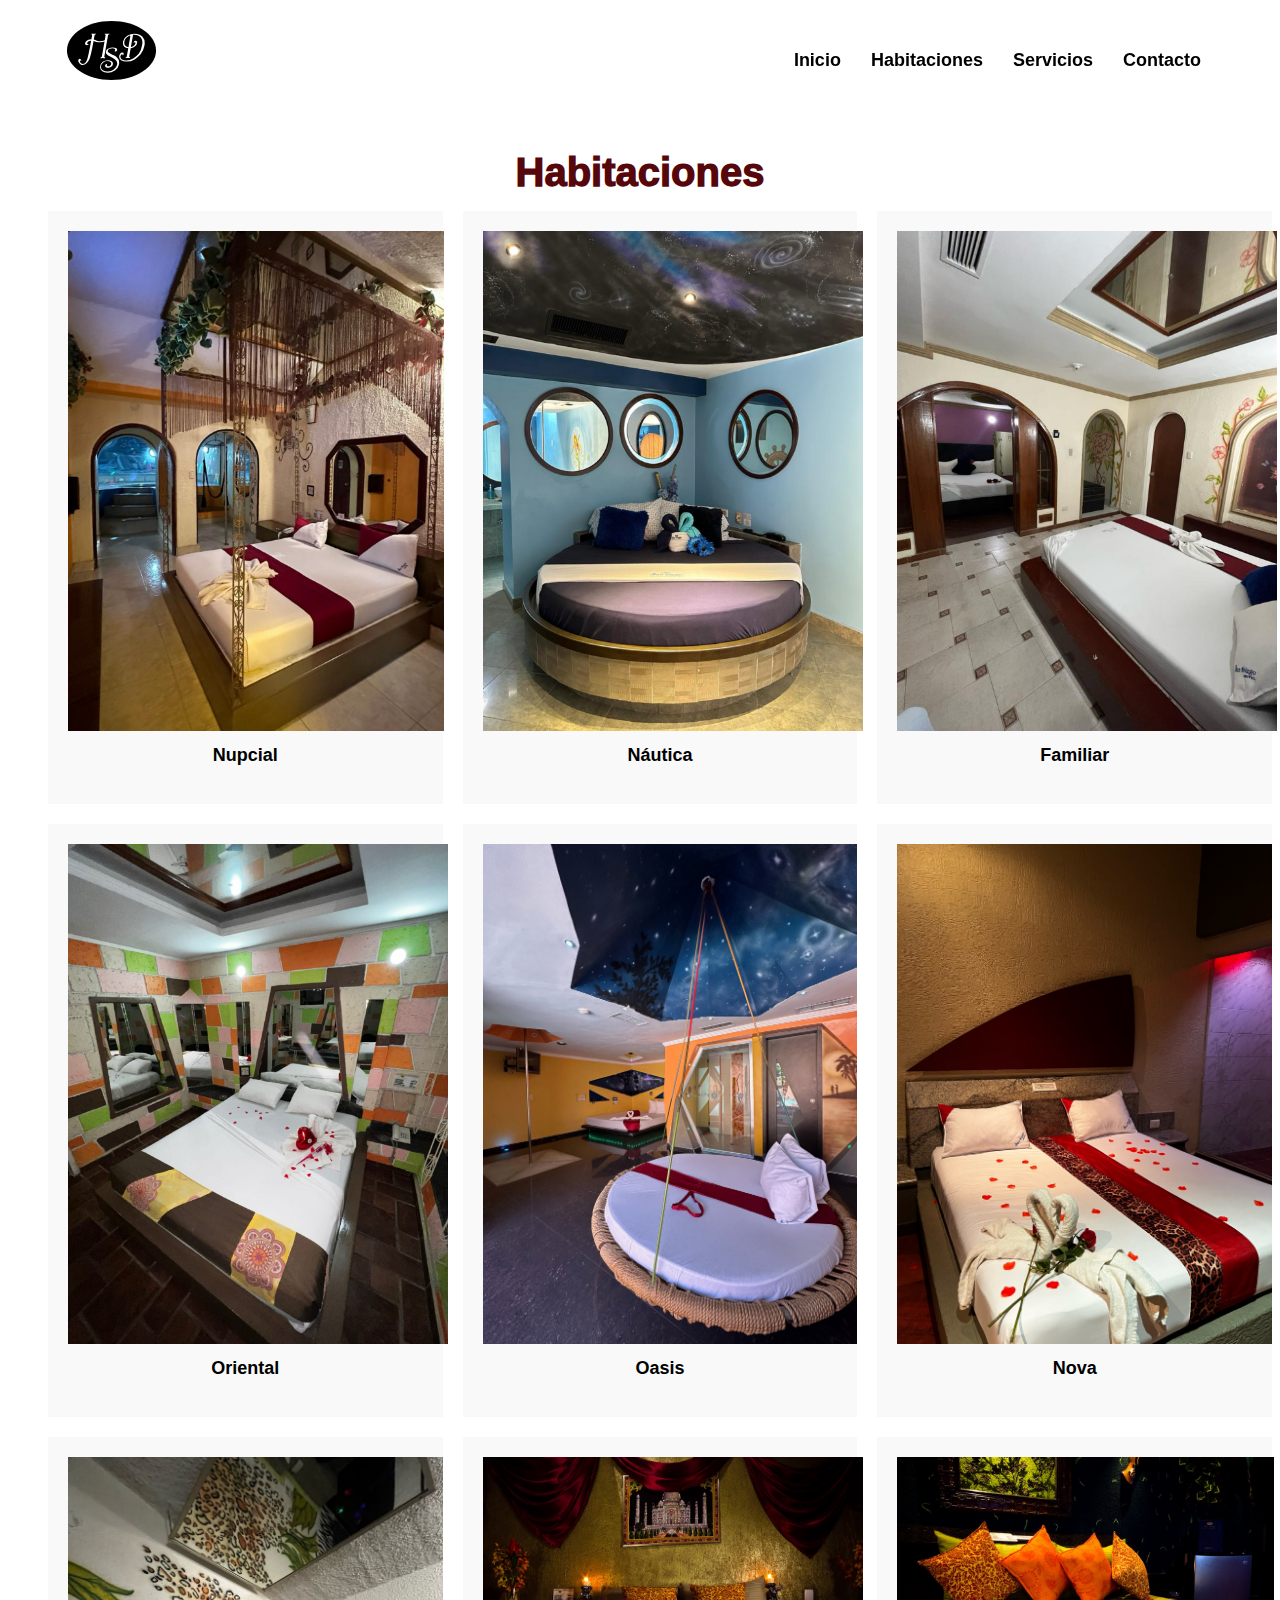
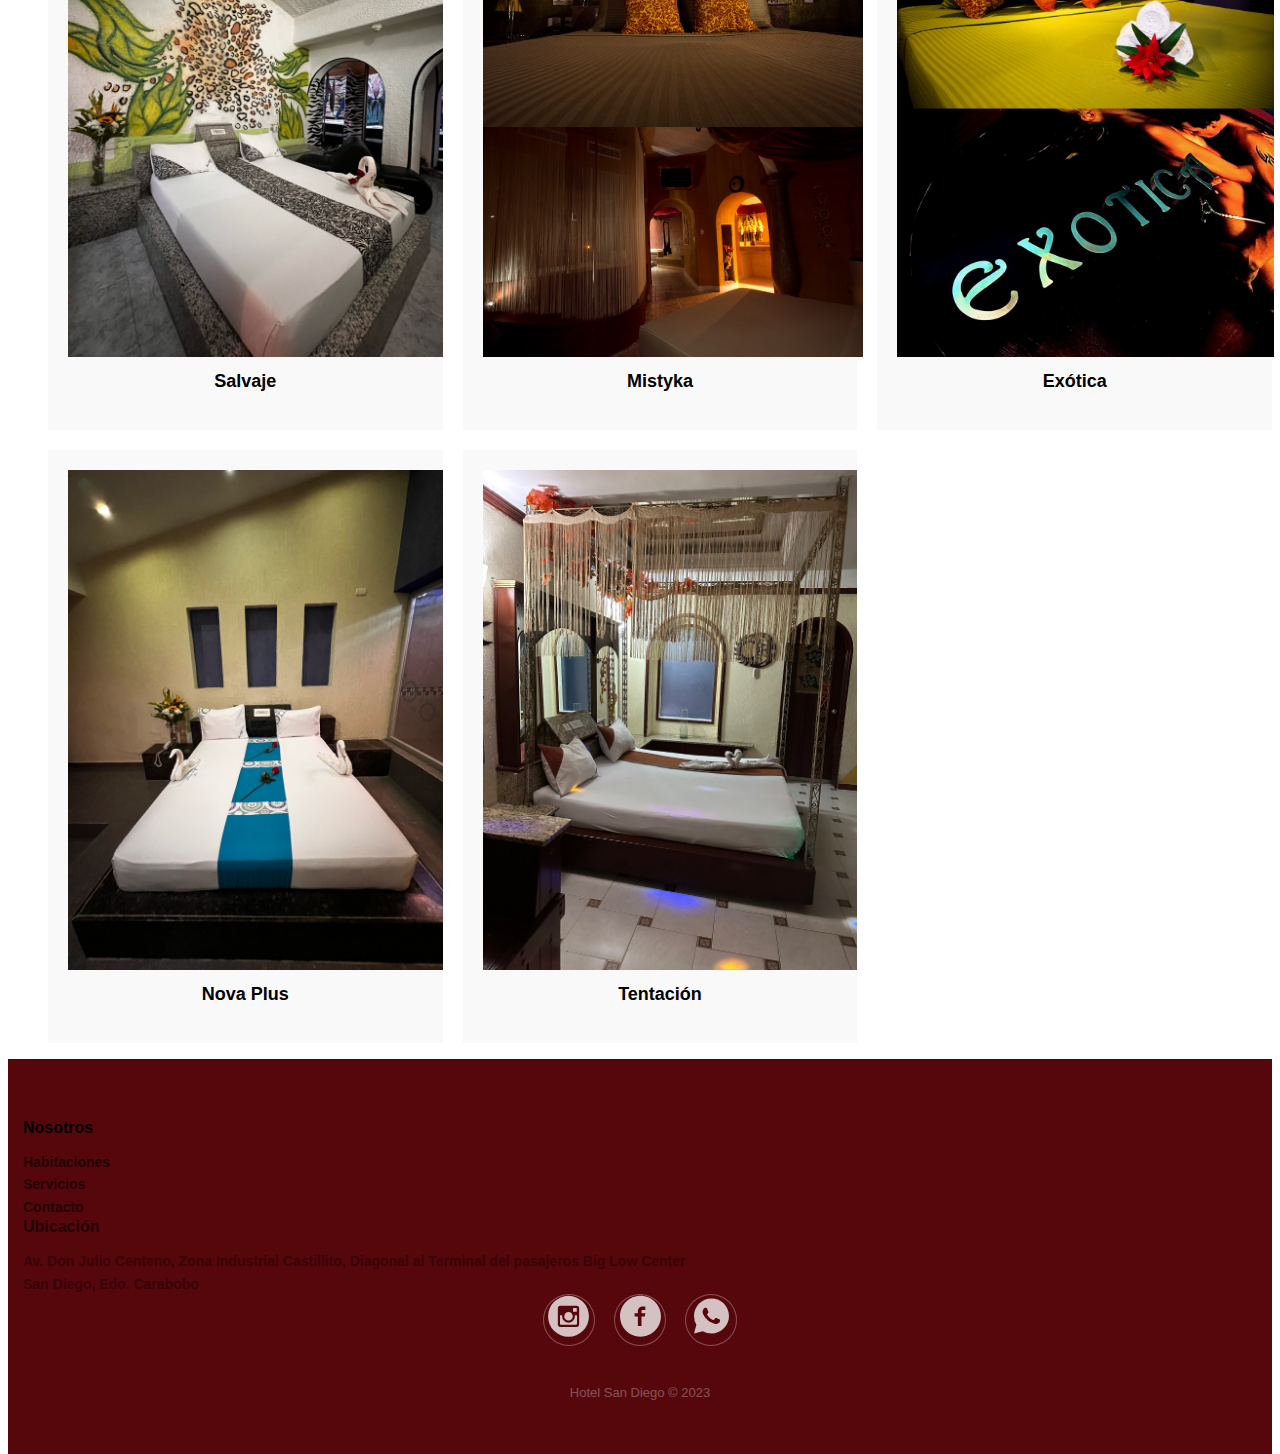
<file: menu-items/habs.html>
<!DOCTYPE html>
<html lang="es">
<head>
    <meta charset="UTF-8">
    <meta http-equiv="X-UA-Compatible" content="IE=edge">
    <meta name="viewport" content="width=device-width, initial-scale=1.0">
    <title>Hotel San Diego </title>
    <link rel="icon" href="../Images/logo/hsd-icon.svg" type="image/png">
    <link rel="stylesheet" href="habs.css">
    <link href="https://cdn.jsdelivr.net/npm/bootstrap@5.0.2/dist/css/bootstrap.min.css" rel="stylesheet" integrity="sha384-EVSTQN3/azprG1Anm3QDgpJLIm9Nao0Yz1ztcQTwFspd3yD65VohhpuuCOmLASjC" crossorigin="anonymous">

</head>

<body>
    <header id="header">
        <img src="../Images/logo/hsd-icon.svg" class="logo">
        <ul class="menu">
            <li class="item" data-href="/Teclab_Project/index.html">Inicio</li>
            <li class="item" data-href="/Teclab_Project/menu-items/habs.html">Habitaciones</li>
            <li class="item" data-href="/Teclab_Project/menu-items/servicios.html">Servicios</li>
            <li class="item" data-href="/Teclab_Project/menu-items/contacto.html">Contacto</li>
        </ul>
    </header>

    <main class="rooms-section">
        <section>
            <h1>Habitaciones</h1>
            <ul class="room-grid">
                <li>
                    <div class="room" data-room-type="Nupcial">
                        <img src="../Images/Habitaciones/Nupcial/nupcial (1).jpg" alt="Habitación Nupcial">
                        <p>Nupcial</p>
                    </div>
                </li>
                <li>
                    <div class="room" data-room-type="Náutica">
                        <img src="../Images/Habitaciones/Nautica/nautica (1).png" alt="Habitación Náutica">
                        <p>Náutica</p>
                    </div>
                </li>
                <li>
                    <div class="room" data-room-type="Familiar">
                        <img src="../Images/Habitaciones/Familiar/familiar (1).jpg" alt="Habitación Familiar">
                        <p>Familiar</p>
                    </div>
                </li>
                <li>
                    <div class="room" data-room-type="Oriental">
                        <img src="../Images/Habitaciones/Oriental/oriental (1).png" alt="Habitación Oriental">
                        <p>Oriental</p>
                    </div>
                </li>
                <li>
                    <div class="room" data-room-type="Oasis">
                        <img src="../Images/Habitaciones/Oasis/oasis (5).JPG" alt="Habitación Oasis">
                        <p>Oasis</p>
                    </div>
                </li>
                <li>
                    <div class="room" data-room-type="Nova">
                        <img src="../Images/Habitaciones/Nova/nova (1).JPG" alt="Habitación Nova">
                        <p>Nova</p>
                    </div>
                </li>
                <li>
                    <div class="room" data-room-type="Salvaje">
                        <img src="../Images/Habitaciones/Salvaje/salvaje (4).JPG" alt="Habitación Salvaje">
                        <p>Salvaje</p>
                    </div>
                </li>
                <li>
                    <div class="room" data-room-type="Mistyka">
                        <img src="../Images/Habitaciones/Mistyka/mistyka (1).JPG" alt="Habitación Mistyka">
                        <p>Mistyka</p>
                    </div>
                </li>
                <li>
                    <div class="room" data-room-type="Exótica">
                        <img src="../Images/Habitaciones/Exotica/exotica (1).JPG" alt="Habitación Exótica">
                        <p>Exótica</p>
                    </div>
                </li>
                <li>
                    <div class="room" data-room-type="Nova Plus">
                        <img src="../Images/Habitaciones/Nova Plus/novaplus (1).JPG" alt="Habitación Nova Plus">
                        <p>Nova Plus</p>
                    </div>
                </li>
                <li>
                    <div class="room" data-room-type="Tentacion">
                        <img src="../Images/Habitaciones/Tentacion/tentacion (1).JPG" alt="Habitación Tentación">
                        <p>Tentación</p>
                    </div>
                </li>
            </ul>
        </section>
    </main>

    <div class="footer-dark">
        <footer>
              <div class="container">
                  <div class="row">
                      <div class="col-sm-6 col-md-4 item">
                        <h3>Nosotros</h3>
                        <ul>
                            <li><a href="/Teclab_Project/menu-items/habs.html">Habitaciones</a></li>
                            <li><a href="/Teclab_Project/menu-items/servicios.html">Servicios</a></li>
                            <li><a href="/Teclab_Project/menu-items/contacto.html">Contacto</a></li>
                        </ul>
                      </div>
                      <div class="col-sm-6 col-md-4 item">
                          <a href="/Teclab_Project/menu-items/contacto.html"> 
                            <h3>Ubicación</h3>
                            <p>
                              Av. Don Julio Centeno, Zona Industrial Castillito, 
                              Diagonal al Terminal del pasajeros Big Low Center <br> 
                              San Diego, Edo. Carabobo
                            </p>
                          </a>
    
                      </div>
                      <div class="col item social">
                        <a href="https://www.instagram.com/motelsandiego/"><svg xmlns="http://www.w3.org/2000/svg" width="49" height="49" viewBox="0 0 20 23"><path fill="currentColor" d="M13 10a3 3 0 1 1-6 0c0-.171.018-.338.049-.5H6v3.997c0 .278.225.503.503.503h6.995a.503.503 0 0 0 .502-.503V9.5h-1.049c.031.162.049.329.049.5zm-3 2a2 2 0 1 0-.001-4.001A2 2 0 0 0 10 12zm2.4-4.1h1.199a.301.301 0 0 0 .301-.3V6.401a.301.301 0 0 0-.301-.301H12.4a.301.301 0 0 0-.301.301V7.6c.001.165.136.3.301.3zM10 .4A9.6 9.6 0 0 0 .4 10a9.6 9.6 0 0 0 9.6 9.6a9.6 9.6 0 0 0 9.6-9.6A9.6 9.6 0 0 0 10 .4zm5 13.489C15 14.5 14.5 15 13.889 15H6.111C5.5 15 5 14.5 5 13.889V6.111C5 5.5 5.5 5 6.111 5h7.778C14.5 5 15 5.5 15 6.111v7.778z"/></svg></a>
                        <a href="https://www.facebook.com/motelsandiego/"><svg xmlns="http://www.w3.org/2000/svg" width="49" height="49" viewBox="0 0 20 23"><path fill="currentColor" d="M10 .4C4.698.4.4 4.698.4 10s4.298 9.6 9.6 9.6s9.6-4.298 9.6-9.6S15.302.4 10 .4zm2.274 6.634h-1.443c-.171 0-.361.225-.361.524V8.6h1.805l-.273 1.486H10.47v4.461H8.767v-4.461H7.222V8.6h1.545v-.874c0-1.254.87-2.273 2.064-2.273h1.443v1.581z"/></svg></a>
                        <a href="https://wa.me/584120332888"><svg xmlns="http://www.w3.org/2000/svg" width="49" height="49" viewBox="0 0 24 28"><path fill="currentColor" d="M12.001 2c5.523 0 10 4.477 10 10s-4.477 10-10 10a9.954 9.954 0 0 1-5.03-1.355L2.005 22l1.352-4.968A9.953 9.953 0 0 1 2.001 12c0-5.523 4.477-10 10-10ZM8.593 7.3l-.2.008a.961.961 0 0 0-.372.1a1.293 1.293 0 0 0-.294.228c-.12.113-.188.211-.261.306A2.73 2.73 0 0 0 6.9 9.62c.002.49.13.967.33 1.413c.409.902 1.082 1.857 1.97 2.742c.214.213.424.427.65.626a9.448 9.448 0 0 0 3.84 2.046l.568.087c.185.01.37-.004.556-.013a1.99 1.99 0 0 0 .833-.231a4.83 4.83 0 0 0 .383-.22s.043-.028.125-.09c.135-.1.218-.171.33-.288c.083-.086.155-.187.21-.302c.078-.163.156-.474.188-.733c.024-.198.017-.306.014-.373c-.004-.107-.093-.218-.19-.265l-.582-.261s-.87-.379-1.402-.621a.497.497 0 0 0-.176-.041a.482.482 0 0 0-.378.127c-.005-.002-.072.055-.795.931a.35.35 0 0 1-.368.13a1.43 1.43 0 0 1-.191-.066c-.124-.052-.167-.072-.252-.108a6.025 6.025 0 0 1-1.575-1.003c-.126-.11-.243-.23-.363-.346a6.297 6.297 0 0 1-1.02-1.268l-.059-.095a.923.923 0 0 1-.102-.205c-.038-.147.061-.265.061-.265s.243-.266.356-.41c.11-.14.203-.276.263-.373c.118-.19.155-.385.093-.536c-.28-.684-.57-1.365-.868-2.041c-.059-.134-.234-.23-.393-.249c-.054-.006-.108-.012-.162-.016a3.385 3.385 0 0 0-.403.004l.201-.008Z"/></svg></a>
                      </div>
                  </div>
                  <p class="copyright">Hotel San Diego © 2023</p>
              </div>
        </footer>
    </div>

    <script src="../script.js"></script>
</body>
</html>
</file>
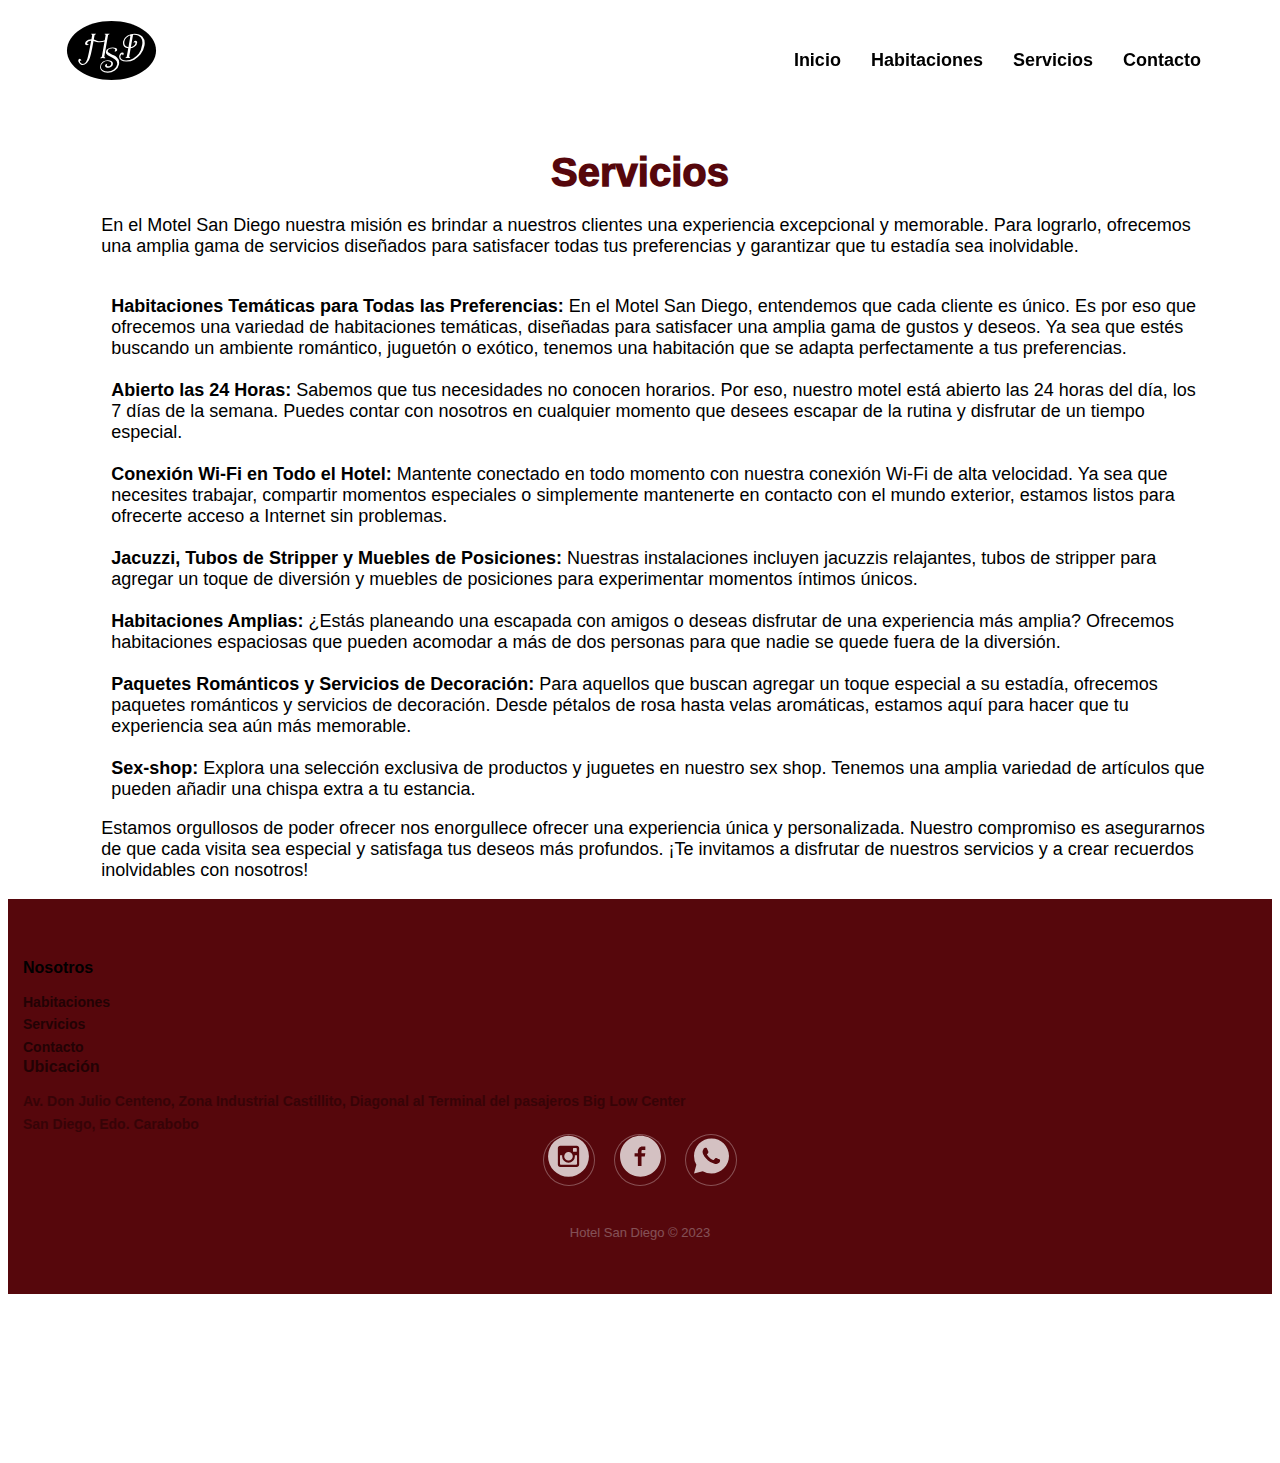
<file: menu-items/servicios.html>
<!DOCTYPE html>
<html lang="es">
<head>
    <meta charset="UTF-8">
    <meta http-equiv="X-UA-Compatible" content="IE=edge">
    <meta name="viewport" content="width=device-width, initial-scale=1.0">
    <title>Hotel San Diego </title>
    <link rel="icon" href="../Images/logo/hsd-icon.svg" type="image/png">
    <link rel="stylesheet" href="servicios.css">
    <link href="https://cdn.jsdelivr.net/npm/bootstrap@5.0.2/dist/css/bootstrap.min.css" rel="stylesheet" integrity="sha384-EVSTQN3/azprG1Anm3QDgpJLIm9Nao0Yz1ztcQTwFspd3yD65VohhpuuCOmLASjC" crossorigin="anonymous">

</head>

<body>
    <header id="header">
        <img src="../Images/logo/hsd-icon.svg" class="logo">
        <ul class="menu">
            <li class="item" data-href="/Teclab_Project/index.html">Inicio</li>
            <li class="item" data-href="/Teclab_Project/menu-items/habs.html">Habitaciones</li>
            <li class="item" data-href="/Teclab_Project/menu-items/servicios.html">Servicios</li>
            <li class="item" data-href="/Teclab_Project/menu-items/contacto.html">Contacto</li>
        </ul>
    </header>

    <main>
        <section class="service-section">
                
                <h1>Servicios</h1>
                <p>En el Motel San Diego nuestra misión es brindar a nuestros clientes una experiencia excepcional y memorable. Para lograrlo, ofrecemos una amplia gama de servicios diseñados para satisfacer todas tus preferencias y garantizar que tu estadía sea inolvidable.</p>
    
                <ul>
                    <br>
                    <li><strong>Habitaciones Temáticas para Todas las Preferencias:</strong> En el Motel San Diego, entendemos que cada cliente es único. Es por eso que ofrecemos una variedad de habitaciones temáticas, diseñadas para satisfacer una amplia gama de gustos y deseos. Ya sea que estés buscando un ambiente romántico, juguetón o exótico, tenemos una habitación que se adapta perfectamente a tus preferencias.</li>
                    <br>
                    <li><strong>Abierto las 24 Horas:</strong> Sabemos que tus necesidades no conocen horarios. Por eso, nuestro motel está abierto las 24 horas del día, los 7 días de la semana. Puedes contar con nosotros en cualquier momento que desees escapar de la rutina y disfrutar de un tiempo especial.</li>
                    <br>
                    <li><strong>Conexión Wi-Fi en Todo el Hotel:</strong> Mantente conectado en todo momento con nuestra conexión Wi-Fi de alta velocidad. Ya sea que necesites trabajar, compartir momentos especiales o simplemente mantenerte en contacto con el mundo exterior, estamos listos para ofrecerte acceso a Internet sin problemas.</li>
                    <br>
                    <li><strong>Jacuzzi, Tubos de Stripper y Muebles de Posiciones:</strong> Nuestras instalaciones incluyen jacuzzis relajantes, tubos de stripper para agregar un toque de diversión y muebles de posiciones para experimentar momentos íntimos únicos.</li>
                    <br>
                    <li><strong>Habitaciones Amplias:</strong> ¿Estás planeando una escapada con amigos o deseas disfrutar de una experiencia más amplia? Ofrecemos habitaciones espaciosas que pueden acomodar a más de dos personas para que nadie se quede fuera de la diversión.</li>
                    <br>
                    <li><strong>Paquetes Románticos y Servicios de Decoración:</strong> Para aquellos que buscan agregar un toque especial a su estadía, ofrecemos paquetes románticos y servicios de decoración. Desde pétalos de rosa hasta velas aromáticas, estamos aquí para hacer que tu experiencia sea aún más memorable.</li>
                    <br>
                    <li><strong>Sex-shop:</strong> Explora una selección exclusiva de productos y juguetes en nuestro sex shop. Tenemos una amplia variedad de artículos que pueden añadir una chispa extra a tu estancia.</li>
                </ul>
    
                <p>Estamos orgullosos de poder ofrecer nos enorgullece ofrecer una experiencia única y personalizada. Nuestro compromiso es asegurarnos de que cada visita sea especial y satisfaga tus deseos más profundos. ¡Te invitamos a disfrutar de nuestros servicios y a crear recuerdos inolvidables con nosotros!</p>
        </section>
    </main>


    <div class="footer-dark">
        <footer>
              <div class="container">
                  <div class="row">
                      <div class="col-sm-6 col-md-4 item">
                        <h3>Nosotros</h3>
                        <ul>
                            <li><a href="/Teclab_Project/menu-items/habs.html">Habitaciones</a></li>
                            <li><a href="/Teclab_Project/menu-items/servicios.html">Servicios</a></li>
                            <li><a href="/Teclab_Project/menu-items/contacto.html">Contacto</a></li>
                        </ul>
                      </div>
                      <div class="col-sm-6 col-md-4 item">
                          <a href="/Teclab_Project/menu-items/contacto.html"> 
                            <h3>Ubicación</h3>
                            <p>
                              Av. Don Julio Centeno, Zona Industrial Castillito, 
                              Diagonal al Terminal del pasajeros Big Low Center <br> 
                              San Diego, Edo. Carabobo
                            </p>
                          </a>
    
                      </div>
                      <div class="col item social">
                        <a href="https://www.instagram.com/motelsandiego/"><svg xmlns="http://www.w3.org/2000/svg" width="49" height="49" viewBox="0 0 20 23"><path fill="currentColor" d="M13 10a3 3 0 1 1-6 0c0-.171.018-.338.049-.5H6v3.997c0 .278.225.503.503.503h6.995a.503.503 0 0 0 .502-.503V9.5h-1.049c.031.162.049.329.049.5zm-3 2a2 2 0 1 0-.001-4.001A2 2 0 0 0 10 12zm2.4-4.1h1.199a.301.301 0 0 0 .301-.3V6.401a.301.301 0 0 0-.301-.301H12.4a.301.301 0 0 0-.301.301V7.6c.001.165.136.3.301.3zM10 .4A9.6 9.6 0 0 0 .4 10a9.6 9.6 0 0 0 9.6 9.6a9.6 9.6 0 0 0 9.6-9.6A9.6 9.6 0 0 0 10 .4zm5 13.489C15 14.5 14.5 15 13.889 15H6.111C5.5 15 5 14.5 5 13.889V6.111C5 5.5 5.5 5 6.111 5h7.778C14.5 5 15 5.5 15 6.111v7.778z"/></svg></a>
                        <a href="https://www.facebook.com/motelsandiego/"><svg xmlns="http://www.w3.org/2000/svg" width="49" height="49" viewBox="0 0 20 23"><path fill="currentColor" d="M10 .4C4.698.4.4 4.698.4 10s4.298 9.6 9.6 9.6s9.6-4.298 9.6-9.6S15.302.4 10 .4zm2.274 6.634h-1.443c-.171 0-.361.225-.361.524V8.6h1.805l-.273 1.486H10.47v4.461H8.767v-4.461H7.222V8.6h1.545v-.874c0-1.254.87-2.273 2.064-2.273h1.443v1.581z"/></svg></a>
                        <a href="https://wa.me/584120332888"><svg xmlns="http://www.w3.org/2000/svg" width="49" height="49" viewBox="0 0 24 28"><path fill="currentColor" d="M12.001 2c5.523 0 10 4.477 10 10s-4.477 10-10 10a9.954 9.954 0 0 1-5.03-1.355L2.005 22l1.352-4.968A9.953 9.953 0 0 1 2.001 12c0-5.523 4.477-10 10-10ZM8.593 7.3l-.2.008a.961.961 0 0 0-.372.1a1.293 1.293 0 0 0-.294.228c-.12.113-.188.211-.261.306A2.73 2.73 0 0 0 6.9 9.62c.002.49.13.967.33 1.413c.409.902 1.082 1.857 1.97 2.742c.214.213.424.427.65.626a9.448 9.448 0 0 0 3.84 2.046l.568.087c.185.01.37-.004.556-.013a1.99 1.99 0 0 0 .833-.231a4.83 4.83 0 0 0 .383-.22s.043-.028.125-.09c.135-.1.218-.171.33-.288c.083-.086.155-.187.21-.302c.078-.163.156-.474.188-.733c.024-.198.017-.306.014-.373c-.004-.107-.093-.218-.19-.265l-.582-.261s-.87-.379-1.402-.621a.497.497 0 0 0-.176-.041a.482.482 0 0 0-.378.127c-.005-.002-.072.055-.795.931a.35.35 0 0 1-.368.13a1.43 1.43 0 0 1-.191-.066c-.124-.052-.167-.072-.252-.108a6.025 6.025 0 0 1-1.575-1.003c-.126-.11-.243-.23-.363-.346a6.297 6.297 0 0 1-1.02-1.268l-.059-.095a.923.923 0 0 1-.102-.205c-.038-.147.061-.265.061-.265s.243-.266.356-.41c.11-.14.203-.276.263-.373c.118-.19.155-.385.093-.536c-.28-.684-.57-1.365-.868-2.041c-.059-.134-.234-.23-.393-.249c-.054-.006-.108-.012-.162-.016a3.385 3.385 0 0 0-.403.004l.201-.008Z"/></svg></a>
                      </div>
                  </div>
                  <p class="copyright">Hotel San Diego © 2023</p>
              </div>
        </footer>
    </div>

    <script src="../script.js"></script>
</body>
</html>
</file>
<file: style.css>
* {
    list-style: none;
    box-sizing: border-box;
}

body {
    height: 145vh;
    position: relative;
    background-color: #ffffff;
    font-family: Arial, Helvetica, sans-serif;
}

header {
    z-index: 2;
    width: 100%;
    position:fixed;
    top: 0;
    left: 0;
    display: flex;
    justify-content: space-between;
    align-items: center;
    padding: 0 5%;
    height: 100px;
}

.carousel-caption h5 { 
    font-size: 25px; 
  }

.carousel-inner img {
    filter:grayscale(20%) ;
    max-height: 600px;
    margin-top: 100px
  }

.logo {
    height: 65px;
    width: 95px;
}

.menu {
    display: flex;
    justify-content: center;
    align-items: center;
}

.item {
    position: relative;
    top: 10px;
    margin: 0 15px;
    font-size: 18px;
    font-weight: 600;
    cursor: pointer;
    color: #000000;
}

.menu li:hover {
    color:crimson
}


.home-section {
    color: rgb(0, 0, 0);
    margin-top: 50px;

}

.home-section h1{
  text-align: center;
  font-size: 40px;
  font-weight: 1000;
  color: #56070c;
  margin-bottom: 15px;
}

.content-container {
  display: flex;
  align-items: center;
  margin-top: 20px; 
}

.section-1 {
  display: flex;
  align-items:center;
}
.section-1 p {
  font-size: 18px;
}

.text-container-1 {
  width: 50%; 
  text-align: justify;
  display: flex;
  padding: 0 3%;
  margin: 0px 10px 10px 10px;
}

.image-container-1 {
  margin: 70px 50px 95px 150px;
  display: flex;
}

.image-container-1 img {
  width: 600px;
  height: 720px; 
}

.section-2 {
  display: flex;
  align-items:center;
  margin-bottom:10px;
}

.section-2 p {
  font-size: 18px;
}

.text-container-2 {
  text-align: justify;
  display: flex;
  margin: 100px 60px 160px 150px;

}
.image-container-2 {
  margin: 0px 10px 10px 50px;
  display: flex;
}

.image-container-2 img {
  width: 500px;
  height: 550px; 
}


/*footer */
.footer-dark {
    padding:50px 0;
    color:#f0f9ff;
    background-color:#56070c;
  }
  
  .footer-dark h3 {
    margin-top:0;
    margin-bottom:12px;
    font-weight:bold;
    font-size:16px;
  }
  
  .footer-dark ul {
    padding:0;
    list-style:none;
    line-height:1.6;
    font-size:14px;
    margin-bottom:0;
  }

  .footer-dark p {
    padding:0;
    list-style:none;
    line-height:1.6;
    font-size:14px;
    margin-bottom:0;
  }

  .footer-dark p {
    color:inherit;
    text-decoration:none;
    opacity:0.6;
  }

  .footer-dark a {
    text-decoration: none
  }
  .footer-dark a {
    color:inherit;
    text-decoration:none;
    opacity:0.6;
  }

  .footer-dark a:hover {
    opacity:1;
    color: crimson;
  }

  
  .footer-dark ul a {
    align-items: center;
    color:inherit;
    text-decoration:none;
    opacity:0.6;
  }
  
  .footer-dark ul a:hover {
    opacity:1;
  }
  
  @media (max-width:767px) {
    .footer-dark .item:not(.social) {
      text-align:center;
      padding-bottom:20px;
    }
  }
  
  .footer-dark .item.text {
    margin-bottom:36px;
  }
  
  @media (max-width:767px) {
    .footer-dark .item.text {
      margin-bottom:0;
    }
  }
  
  .footer-dark .item.text p {
    opacity:0.6;
    margin-bottom:0;
  }
  
  .footer-dark .item.social {
    text-align:center;
  }
  
  @media (max-width:991px) {
    .footer-dark .item.social {
      text-align:center;
      margin-top:20px;
    }
  }
  
  .footer-dark .item.social > a {
    font-size:20px;
    width:50px;
    height:50px;
    line-height:50px;
    display:inline-block;
    text-align:center;
    align-items:center;
    border-radius:100%;
    box-shadow:0 0 0 1px rgba(255,255,255,0.4);
    margin:0px 8px;
    color:#fff;
    opacity:0.75;
  }

  
  .footer-dark .item.social > a:hover {
    opacity:0.9;
  }
  
  .footer-dark .copyright {
    text-align:center;
    padding-top:24px;
    opacity:0.3;
    font-size:13px;
    margin-top: 20px;
    margin-bottom:0;
  }
</file>
<file: menu-items/contacto.css>
* {
    list-style: none;
    box-sizing: border-box;
}

body {
    height: 145vh;
    position: relative;
    background-color: #ffffff;
    font-family: Arial, Helvetica, sans-serif;
}

header {
    z-index: 2;
    width: 100%;
    position:fixed;
    top: 0;
    left: 0;
    display: flex;
    justify-content: space-between;
    align-items: center;
    padding: 0 5%;
    height: 100px;
}

.carousel-inner img {
    filter:grayscale(20%) ;
    max-height: 600px;
    margin-top: 100px
  }

  .logo {
    height: 65px;
    width: 95px;
}

.menu {
    display: flex;
    justify-content: center;
    align-items: center;
}

.item {
    position: relative;
    top: 10px;
    margin: 0 15px;
    font-size: 18px;
    font-weight: 600;
    cursor: pointer;
    color: #000000;
}

.item:hover {
    color:crimson
}

/* Contenido de Contactos*/
.contact-section h1{
  text-align: center;
  font-size: 40px;
  font-weight: 1000;
  color: #56070c;
  margin-bottom: 15px;
}

.contact-section {
    margin-top: 150px;
    color: rgb(0, 0, 0);
    text-align: center;
    margin-bottom: 200px;
}

.container-map {
    display: flex;
    justify-content: space-between;
    padding: 20px;
    flex-wrap: wrap; 
}

/* Estilos para la columna del mapa */
.map {
    flex: 1; 
    padding: 0 20px;
}

/* Estilos para la columna de información de contacto */
.contact-info {
    flex: 1; 
    background-color: #f0f0f0;
    padding: 20px;
    text-align: left;
}

.contact-info h2 {
    margin-top: 0;
    font-size: 24px;
}

.contact-info p {
    margin: 10px 0;
}

/*footer */
.footer-dark {
  padding:50px 0;
  color:#f0f9ff;
  background-color:#56070c;
}

.footer-dark h3 {
  margin-top:0;
  margin-bottom:12px;
  font-weight:bold;
  font-size:16px;
}

.footer-dark ul {
  padding:0;
  list-style:none;
  line-height:1.6;
  font-size:14px;
  margin-bottom:0;
}

.footer-dark p {
  padding:0;
  list-style:none;
  line-height:1.6;
  font-size:14px;
  margin-bottom:0;
}

.footer-dark p {
  color:inherit;
  text-decoration:none;
  opacity:0.6;
}

.footer-dark a {
  text-decoration: none
}
.footer-dark a {
  color:inherit;
  text-decoration:none;
  opacity:0.6;
}

.footer-dark a:hover {
  opacity:1;
  color: crimson;
}


.footer-dark ul a {
  align-items: center;
  color:inherit;
  text-decoration:none;
  opacity:0.6;
}

.footer-dark ul a:hover {
  opacity:1;
}


@media (max-width:767px) {
  .footer-dark .item:not(.social) {
    text-align:center;
    padding-bottom:20px;
  }
}

.footer-dark .item.text {
  margin-bottom:36px;
}

@media (max-width:767px) {
  .footer-dark .item.text {
    margin-bottom:0;
  }
}

.footer-dark .item.text p {
  opacity:0.6;
  margin-bottom:0;
}

.footer-dark .item.social {
  text-align:center;
}

@media (max-width:991px) {
  .footer-dark .item.social {
    text-align:center;
    margin-top:20px;
  }
}

.footer-dark .item.social > a {
  font-size:20px;
  width:50px;
  height:50px;
  line-height:50px;
  display:inline-block;
  text-align:center;
  align-items:center;
  border-radius:100%;
  box-shadow:0 0 0 1px rgba(255,255,255,0.4);
  margin:0px 8px;
  color:#fff;
  opacity:0.75;
}


.footer-dark .item.social > a:hover {
  opacity:0.9;
}

.footer-dark .copyright {
  text-align:center;
  padding-top:24px;
  opacity:0.3;
  font-size:13px;
  margin-top: 20px;
}
</file>
<file: menu-items/habs.css>
* {
    list-style: none;
    box-sizing: border-box;
}

body {
    height: 145vh;
    position: relative;
    background-color: #ffffff;
        font-family: Arial, Helvetica, sans-serif;
}

header {
    z-index: 2;
    width: 100%;
    position:fixed;
    top: 0;
    left: 0;
    display: flex;
    justify-content: space-between;
    align-items: center;
    padding: 0 5%;
    height: 100px;
}

.carousel-inner img {
    filter:grayscale(20%) ;
    max-height: 600px;
    margin-top: 100px
  }

  .logo {
    height: 65px;
    width: 95px;
}

.menu {
    display: flex;
    justify-content: center;
    align-items: center;
}

.item {
    position: relative;
    top: 10px;
    margin: 0 15px;
    font-size: 18px;
    font-weight: 600;
    cursor: pointer;
    color: #000000;
}

.item:hover {
    color:crimson
}

.rooms-section h1{
  text-align: center;
  font-size: 40px;
  font-weight: 1000;
  color: #56070c;
  margin-bottom: 15px;
}

.rooms-section {
    margin-top: 150px;
    color: rgb(0, 0, 0);
    text-align: center;
}

.room-grid {
  display: grid;
  grid-template-columns: repeat(auto-fill, minmax(300px, 1fr)); /* Ajusta el ancho mínimo y máximo de las columnas según sea necesario */
  grid-gap: 20px; /* Espacio entre las habitaciones */
}

.room {
  text-align: center;
  background-color: #f9f9f9; /* Color de fondo para las habitaciones (opcional) */
  padding: 20px;
}

.room img {
  max-width: 380px;
  height: 500px;
}

.room p {
  margin-top: 10px;
  font-size: 18px;
  font-weight: bold;
}

/*footer */
.footer-dark {
  padding:50px 0;
  color:#f0f9ff;
  background-color:#56070c;
}

.footer-dark h3 {
  margin-top:0;
  margin-bottom:12px;
  font-weight:bold;
  font-size:16px;
}

.footer-dark ul {
  padding:0;
  list-style:none;
  line-height:1.6;
  font-size:14px;
  margin-bottom:0;
}

.footer-dark p {
  padding:0;
  list-style:none;
  line-height:1.6;
  font-size:14px;
  margin-bottom:0;
}

.footer-dark p {
  color:inherit;
  text-decoration:none;
  opacity:0.6;
}

.footer-dark a {
  text-decoration: none
}
.footer-dark a {
  color:inherit;
  text-decoration:none;
  opacity:0.6;
}

.footer-dark a:hover {
  opacity:1;
  color: crimson;
}


.footer-dark ul a {
  align-items: center;
  color:inherit;
  text-decoration:none;
  opacity:0.6;
}

.footer-dark ul a:hover {
  opacity:1;
}

@media (max-width:767px) {
  .footer-dark .item:not(.social) {
    text-align:center;
    padding-bottom:20px;
  }
}

.footer-dark .item.text {
  margin-bottom:36px;
}

@media (max-width:767px) {
  .footer-dark .item.text {
    margin-bottom:0;
  }
}

.footer-dark .item.text p {
  opacity:0.6;
  margin-bottom:0;
}

.footer-dark .item.social {
  text-align:center;
}

@media (max-width:991px) {
  .footer-dark .item.social {
    text-align:center;
    margin-top:20px;
  }
}

.footer-dark .item.social > a {
  font-size:20px;
  width:50px;
  height:50px;
  line-height:50px;
  display:inline-block;
  text-align:center;
  align-items:center;
  border-radius:100%;
  box-shadow:0 0 0 1px rgba(255,255,255,0.4);
  margin:0px 8px;
  color:#fff;
  opacity:0.75;
}


.footer-dark .item.social > a:hover {
  opacity:0.9;
}

.footer-dark .copyright {
  text-align:center;
  padding-top:24px;
  opacity:0.3;
  font-size:13px;
  margin-top: 20px;
  margin-bottom:0;
}
</file>
<file: menu-items/servicios.css>
* {
    list-style: none;
    box-sizing: border-box;
}

body {
    height: 145vh;
    position: relative;
    background-color: #ffffff;
        font-family: Arial, Helvetica, sans-serif;
}
/*HEADER NAV*/
header {
    z-index: 2;
    width: 100%;
    position:fixed;
    top: 0;
    left: 0;
    display: flex;
    justify-content: space-between;
    align-items: center;
    padding: 0 5%;
    height: 100px;
}

/*CARRUSEL*/
.carousel-inner img {
    filter:grayscale(20%) ;
    max-height: 600px;
    margin-top: 100px
  }

  .logo {
    height: 65px;
    width: 95px;
}

.menu {
    display: flex;
    justify-content: center;
    align-items: center;
}

.item {
    position: relative;
    top: 10px;
    margin: 0 15px;
    font-size: 18px;
    font-weight: 600;
    cursor: pointer;
    color: #000000;
}

.item:hover {
    color:crimson
}

/*SERVICIOS*/
.service-section h1{
  text-align: center;
  font-size: 40px;
  font-weight: 1000;
  color: #56070c;
  margin-bottom: 20px;
}
.service-section p {
  margin-left: 30px;
}
.service-section {
    margin-top: 150px;
    color: rgb(0, 0, 0);
    font-size: 18px;
    padding: 0 5%;
}


/*footer */
.footer-dark {
  padding:50px 0;
  color:#f0f9ff;
  background-color:#56070c;
}

.footer-dark h3 {
  margin-top:0;
  margin-bottom:12px;
  font-weight:bold;
  font-size:16px;
}

.footer-dark ul {
  padding:0;
  list-style:none;
  line-height:1.6;
  font-size:14px;
  margin-bottom:0;
}

.footer-dark p {
  padding:0;
  list-style:none;
  line-height:1.6;
  font-size:14px;
  margin-bottom:0;
}

.footer-dark p {
  color:inherit;
  text-decoration:none;
  opacity:0.6;
}

.footer-dark a {
  text-decoration: none
}
.footer-dark a {
  color:inherit;
  text-decoration:none;
  opacity:0.6;
}

.footer-dark a:hover {
  opacity:1;
  color: crimson;
}


.footer-dark ul a {
  align-items: center;
  color:inherit;
  text-decoration:none;
  opacity:0.6;
}

.footer-dark ul a:hover {
  opacity:1;
}

@media (max-width:767px) {
  .footer-dark .item:not(.social) {
    text-align:center;
    padding-bottom:20px;
  }
}

.footer-dark .item.text {
  margin-bottom:36px;
}

@media (max-width:767px) {
  .footer-dark .item.text {
    margin-bottom:0;
  }
}

.footer-dark .item.text p {
  opacity:0.6;
  margin-bottom:0;
}

.footer-dark .item.social {
  text-align:center;
}

@media (max-width:991px) {
  .footer-dark .item.social {
    text-align:center;
    margin-top:20px;
  }
}

.footer-dark .item.social > a {
  font-size:20px;
  width:50px;
  height:50px;
  line-height:50px;
  display:inline-block;
  text-align:center;
  align-items:center;
  border-radius:100%;
  box-shadow:0 0 0 1px rgba(255,255,255,0.4);
  margin:0px 8px;
  color:#fff;
  opacity:0.75;
}


.footer-dark .item.social > a:hover {
  opacity:0.9;
}

.footer-dark .copyright {
  text-align:center;
  padding-top:24px;
  opacity:0.3;
  font-size:13px;
  margin-top: 20px;
  margin-bottom:0;
}
</file>
